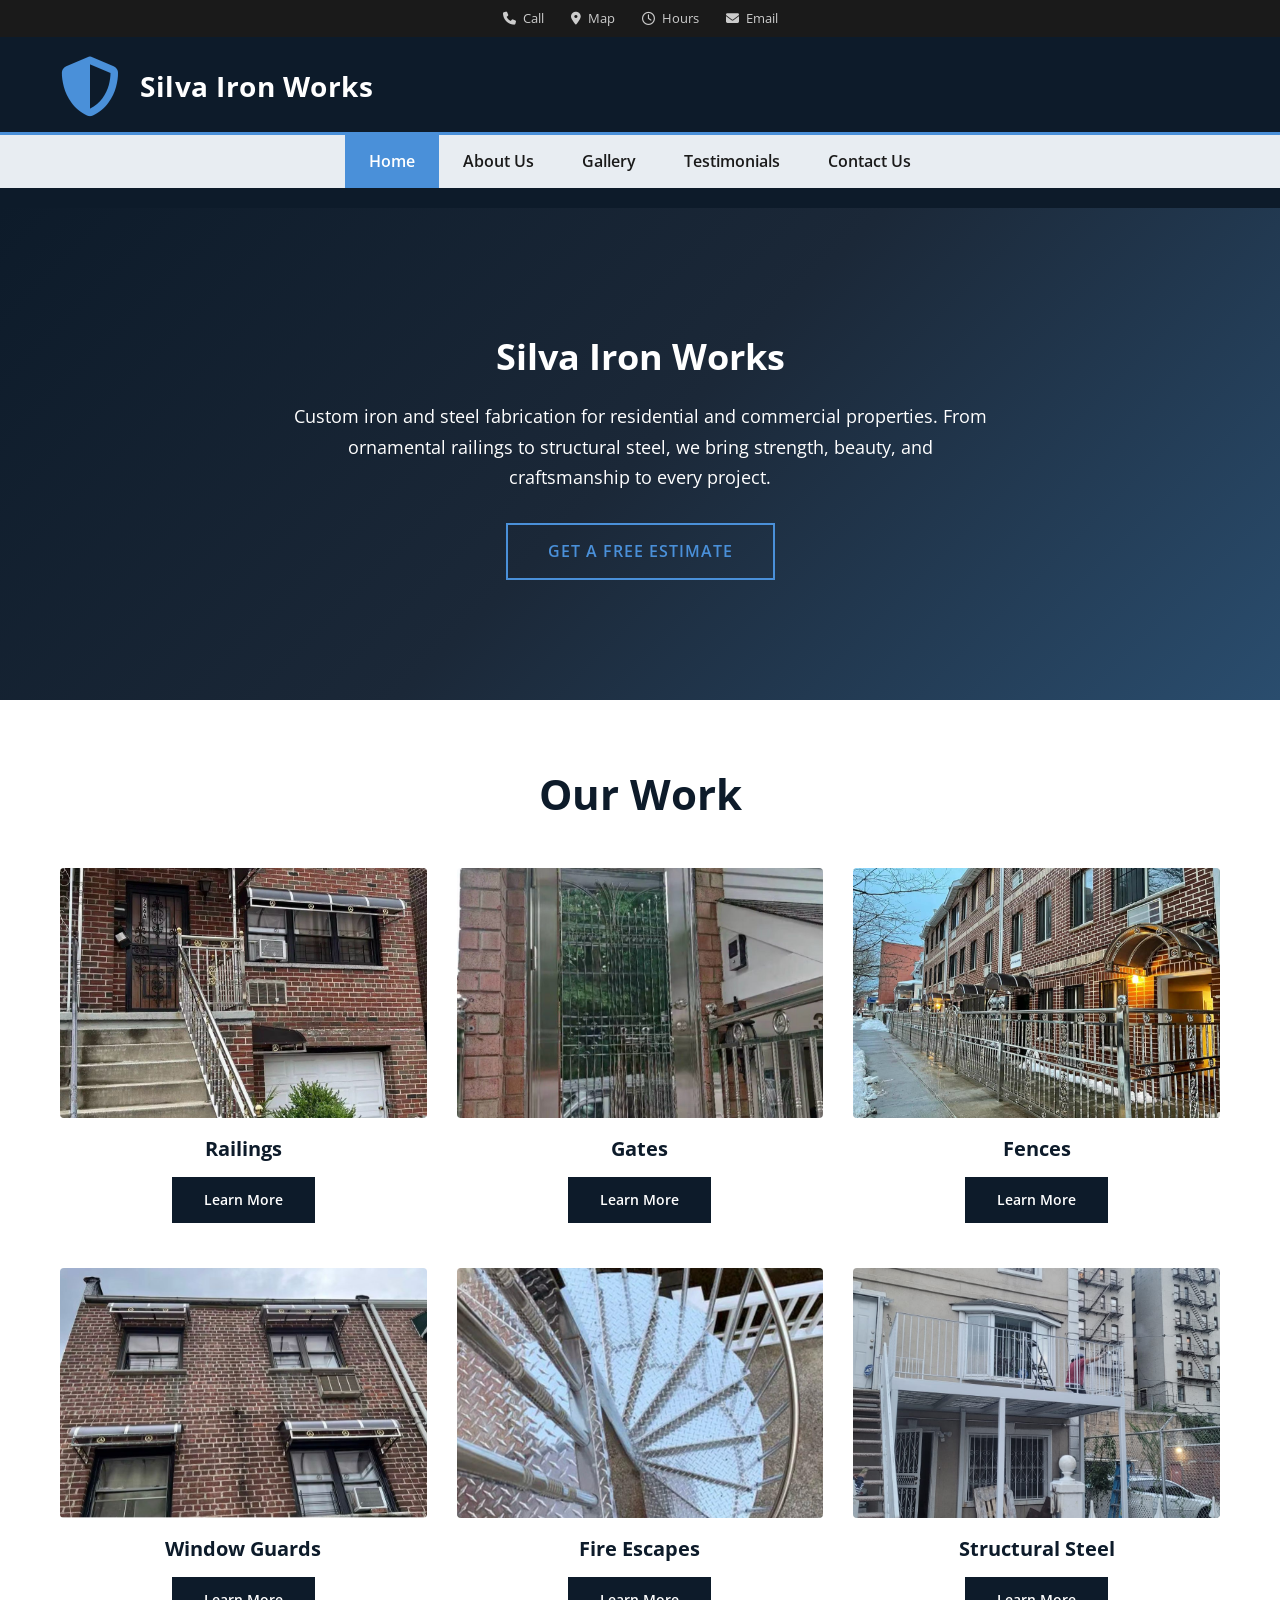
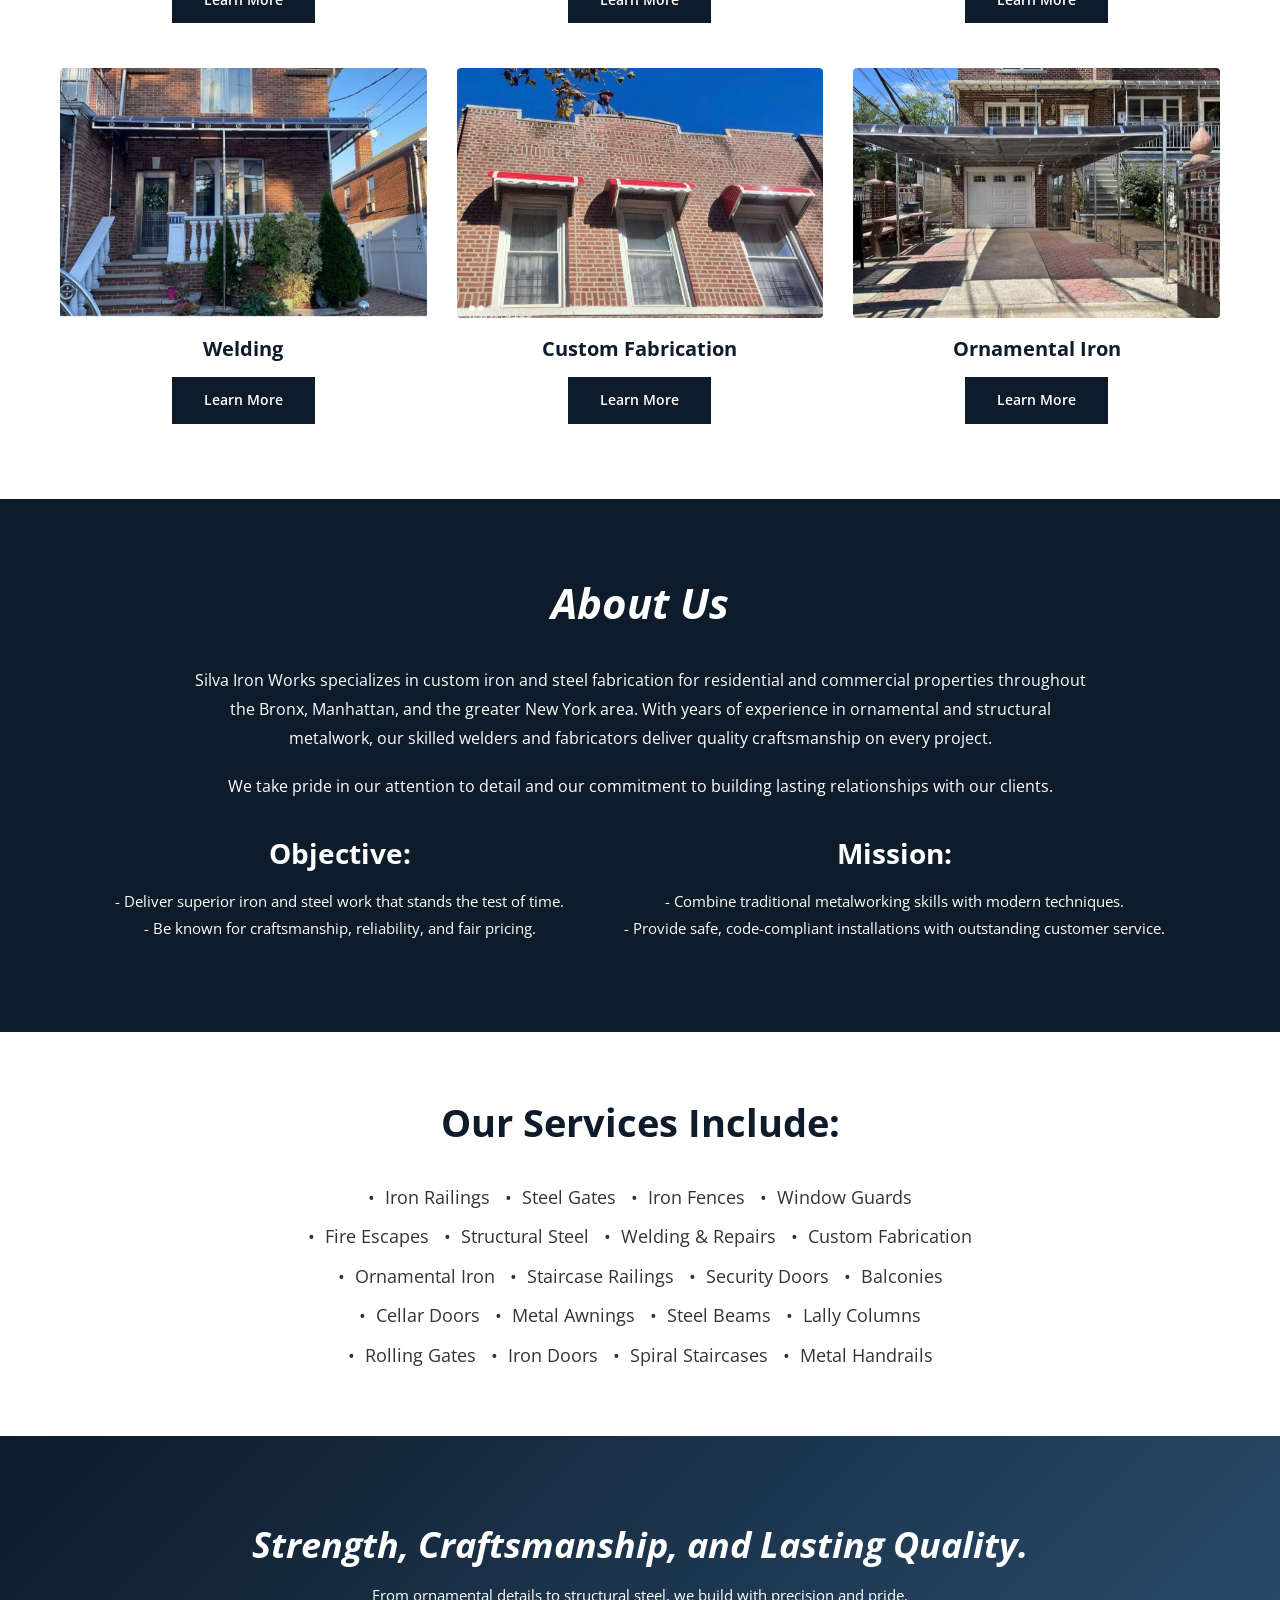
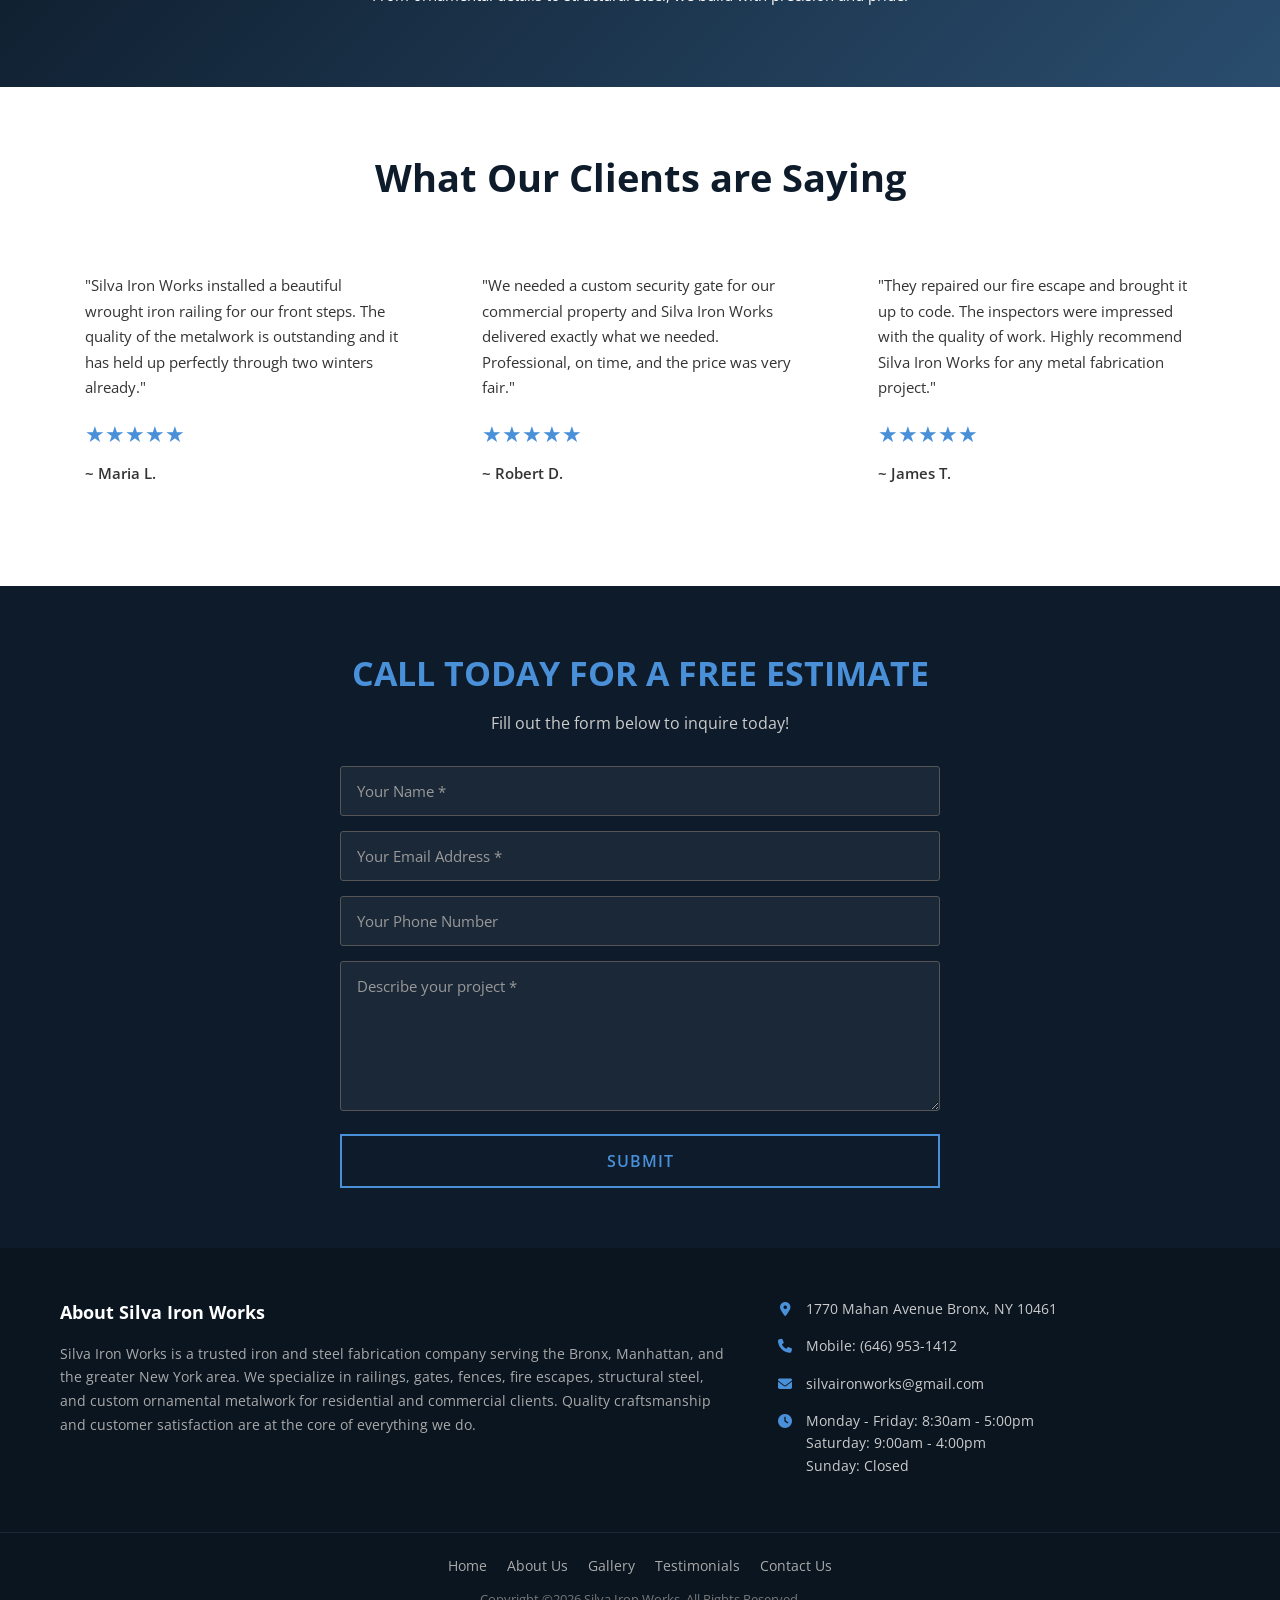
<file: index.html>
<!DOCTYPE html>
<html lang="en">
<head>
  <meta charset="UTF-8" />
  <meta name="viewport" content="width=device-width, initial-scale=1.0" />
  <title>Silva Iron Works</title>
  <link rel="preconnect" href="https://fonts.googleapis.com">
  <link rel="preconnect" href="https://fonts.gstatic.com" crossorigin>
  <link href="https://fonts.googleapis.com/css2?family=Open+Sans:ital,wght@0,400;0,700;1,400;1,700&display=swap" rel="stylesheet">
  <link rel="stylesheet" href="https://cdnjs.cloudflare.com/ajax/libs/font-awesome/6.5.1/css/all.min.css">
  <link rel="stylesheet" href="css/style.css" />
</head>
<body>

  <!-- UTILITY BAR -->
  <div class="utility-bar">
    <a href="tel:+16469531412"><i class="fa-solid fa-phone"></i> Call</a>
    <a href="https://maps.google.com/maps?q=1770+Mahan+Avenue%2C+Bronx%2C+NY+10461&z=15" target="_blank"><i class="fa-solid fa-map-marker-alt"></i> Map</a>
    <a href="#hours"><i class="far fa-clock"></i> Hours</a>
    <a href="contact-us.html"><i class="fa-solid fa-envelope"></i> Email</a>
  </div>

  <!-- HEADER -->
  <header>
    <div class="header-inner">
      <a href="index.html" class="logo-wrap">
        <i class="fa-solid fa-shield-halved logo-icon"></i>
      </a>
      <h1 class="site-heading"><a href="/">Silva Iron Works</a></h1>
      <div class="hamburger" id="hamburger">
        <span></span><span></span><span></span>
      </div>
    </div>
    <nav id="main-nav">
      <ul>
        <li><a href="index.html" class="active">Home</a></li>
        <li><a href="about-us.html">About Us</a></li>
        <li><a href="gallery.html">Gallery</a></li>
        <li><a href="testimonials.html">Testimonials</a></li>
        <li><a href="contact-us.html">Contact Us</a></li>
      </ul>
    </nav>
  </header>

  <!-- HERO -->
  <section class="hero">
    <div class="container">
      <h2>Silva Iron Works</h2>
      <p>Custom iron and steel fabrication for residential and commercial properties. From ornamental railings to structural steel, we bring strength, beauty, and craftsmanship to every project.</p>
      <a href="contact-us.html" class="btn">Get a Free Estimate</a>
    </div>
  </section>

  <!-- OUR WORK -->
  <section class="work-section">
    <div class="container">
      <h2><strong>Our Work</strong></h2>
                                    <div class="work-grid">
        <div class="work-card">
          <img src="images/railings/railings-01.jpg" alt="Silva Iron Works custom railing">
          <div class="work-card-label"><h3><strong>Railings</strong></h3><a href="gallery.html">Learn More</a></div>
        </div>
        <div class="work-card">
          <img src="images/gates/gates-01.jpg" alt="Silva Iron Works custom gate">
          <div class="work-card-label"><h3><strong>Gates</strong></h3><a href="gallery.html">Learn More</a></div>
        </div>
        <div class="work-card">
          <img src="images/fences/fences-01.jpg" alt="Silva Iron Works custom fence">
          <div class="work-card-label"><h3><strong>Fences</strong></h3><a href="gallery.html">Learn More</a></div>
        </div>
        <div class="work-card">
          <img src="images/window-guards/window-guards-01.jpg" alt="Silva Iron Works window guard">
          <div class="work-card-label"><h3><strong>Window Guards</strong></h3><a href="gallery.html">Learn More</a></div>
        </div>
        <div class="work-card">
          <img src="images/fire-escapes/fire-escapes-01.jpg" alt="Silva Iron Works fire escape">
          <div class="work-card-label"><h3><strong>Fire Escapes</strong></h3><a href="gallery.html">Learn More</a></div>
        </div>
        <div class="work-card">
          <img src="images/structural-steel/structural-steel-01.jpg" alt="Silva Iron Works structural steel">
          <div class="work-card-label"><h3><strong>Structural Steel</strong></h3><a href="gallery.html">Learn More</a></div>
        </div>
        <div class="work-card">
          <img src="images/welding/welding-01.jpg" alt="Silva Iron Works welding work">
          <div class="work-card-label"><h3><strong>Welding</strong></h3><a href="gallery.html">Learn More</a></div>
        </div>
        <div class="work-card">
          <img src="images/custom-fabrication/custom-fabrication-01.jpg" alt="Silva Iron Works custom metalwork">
          <div class="work-card-label"><h3><strong>Custom Fabrication</strong></h3><a href="gallery.html">Learn More</a></div>
        </div>
        <div class="work-card">
          <img src="images/ornamental-iron/ornamental-iron-01.jpg" alt="Silva Iron Works ornamental iron">
          <div class="work-card-label"><h3><strong>Ornamental Iron</strong></h3><a href="gallery.html">Learn More</a></div>
        </div>
      </div>
    </div>
  </section>

  <!-- ABOUT US -->
  <section class="about-section">
    <div class="container">
      <h2><strong>About Us</strong></h2>
      <p>Silva Iron Works specializes in custom iron and steel fabrication for residential and commercial properties throughout the Bronx, Manhattan, and the greater New York area. With years of experience in ornamental and structural metalwork, our skilled welders and fabricators deliver quality craftsmanship on every project.</p>
      <p>We take pride in our attention to detail and our commitment to building lasting relationships with our clients.</p>
      <div class="about-cols">
        <div>
          <h4>Objective:</h4>
          <p>- Deliver superior iron and steel work that stands the test of time.<br>- Be known for craftsmanship, reliability, and fair pricing.</p>
        </div>
        <div>
          <h4>Mission:</h4>
          <p>- Combine traditional metalworking skills with modern techniques.<br>- Provide safe, code-compliant installations with outstanding customer service.</p>
        </div>
      </div>
    </div>
  </section>

  <!-- SERVICES -->
  <section class="services-section">
    <div class="container">
      <h2><strong>Our Services Include:</strong></h2>
      <div class="services-list">
        &bull;&nbsp; Iron Railings &nbsp;&nbsp;&bull;&nbsp; Steel Gates &nbsp;&nbsp;&bull;&nbsp; Iron Fences &nbsp;&nbsp;&bull;&nbsp; Window Guards<br>
        &bull;&nbsp; Fire Escapes &nbsp;&nbsp;&bull;&nbsp; Structural Steel &nbsp;&nbsp;&bull;&nbsp; Welding &amp; Repairs &nbsp;&nbsp;&bull;&nbsp; Custom Fabrication<br>
        &bull;&nbsp; Ornamental Iron &nbsp;&nbsp;&bull;&nbsp; Staircase Railings &nbsp;&nbsp;&bull;&nbsp; Security Doors &nbsp;&nbsp;&bull;&nbsp; Balconies<br>
        &bull;&nbsp; Cellar Doors &nbsp;&nbsp;&bull;&nbsp; Metal Awnings &nbsp;&nbsp;&bull;&nbsp; Steel Beams &nbsp;&nbsp;&bull;&nbsp; Lally Columns<br>
        &bull;&nbsp; Rolling Gates &nbsp;&nbsp;&bull;&nbsp; Iron Doors &nbsp;&nbsp;&bull;&nbsp; Spiral Staircases &nbsp;&nbsp;&bull;&nbsp; Metal Handrails
      </div>
    </div>
  </section>

  <!-- TRUST BANNER -->
  <div class="trust-banner">
    <h2><strong>Strength, Craftsmanship, and Lasting Quality.</strong></h2>
    <p style="color:#fff;margin-top:10px;font-size:15px;">From ornamental details to structural steel, we build with precision and pride.</p>
  </div>

  <!-- TESTIMONIALS -->
  <section class="testimonials-section">
    <div class="container">
      <h2><strong>What Our Clients are Saying</strong></h2>
      <div class="testimonials-grid">
        <div class="testimonial-card">
          <p>"Silva Iron Works installed a beautiful wrought iron railing for our front steps. The quality of the metalwork is outstanding and it has held up perfectly through two winters already."</p>
          <div class="stars">&#9733;&#9733;&#9733;&#9733;&#9733;</div>
          <p class="reviewer">~ Maria L.</p>
        </div>
        <div class="testimonial-card">
          <p>"We needed a custom security gate for our commercial property and Silva Iron Works delivered exactly what we needed. Professional, on time, and the price was very fair."</p>
          <div class="stars">&#9733;&#9733;&#9733;&#9733;&#9733;</div>
          <p class="reviewer">~ Robert D.</p>
        </div>
        <div class="testimonial-card">
          <p>"They repaired our fire escape and brought it up to code. The inspectors were impressed with the quality of work. Highly recommend Silva Iron Works for any metal fabrication project."</p>
          <div class="stars">&#9733;&#9733;&#9733;&#9733;&#9733;</div>
          <p class="reviewer">~ James T.</p>
        </div>
      </div>
    </div>
  </section>

  <!-- CONTACT / FREE ESTIMATE -->
  <section class="contact-section">
    <div class="container">
      <h2><strong>CALL TODAY FOR A FREE ESTIMATE</strong></h2>
      <p class="contact-sub">Fill out the form below to inquire today!</p>
      <form class="contact-form" id="contact-form">
        <input type="text" placeholder="Your Name *" required />
        <input type="email" placeholder="Your Email Address *" required />
        <input type="tel" placeholder="Your Phone Number" />
        <textarea placeholder="Describe your project *" required></textarea>
        <button type="submit" class="btn">Submit</button>
      </form>
    </div>
  </section>

  <!-- FOOTER -->
  <footer>
    <div class="footer-inner">
      <div class="footer-about">
        <h3>About Silva Iron Works</h3>
        <p>Silva Iron Works is a trusted iron and steel fabrication company serving the Bronx, Manhattan, and the greater New York area. We specialize in railings, gates, fences, fire escapes, structural steel, and custom ornamental metalwork for residential and commercial clients. Quality craftsmanship and customer satisfaction are at the core of everything we do.</p>
      </div>
      <div class="footer-contact">
        <div class="footer-item">
          <i class="fa-solid fa-map-marker-alt"></i>
          <span><a href="https://maps.google.com/maps?q=1770+Mahan+Avenue%2C+Bronx%2C+NY+10461&z=15" target="_blank">1770 Mahan Avenue Bronx, NY 10461</a></span>
        </div>
        <div class="footer-item">
          <i class="fa-solid fa-phone"></i>
          <span>Mobile: <a href="tel:+16469531412">(646) 953-1412</a></span>
        </div>
        <div class="footer-item">
          <i class="fa-solid fa-envelope"></i>
          <span><a href="mailto:silvaironworks@gmail.com">silvaironworks@gmail.com</a></span>
        </div>
        <div class="footer-item">
          <i class="fa-solid fa-clock"></i>
          <span>
            Monday - Friday: 8:30am - 5:00pm<br>
            Saturday: 9:00am - 4:00pm<br>
            Sunday: Closed
          </span>
        </div>
      </div>
    </div>
    <div class="footer-bottom">
      <ul class="footer-bottom-nav">
        <li><a href="index.html">Home</a></li>
        <li><a href="about-us.html">About Us</a></li>
        <li><a href="gallery.html">Gallery</a></li>
        <li><a href="testimonials.html">Testimonials</a></li>
        <li><a href="contact-us.html">Contact Us</a></li>
      </ul>
      <p>Copyright &copy;2026 Silva Iron Works. All Rights Reserved.</p>
    </div>
  </footer>

  <script src="js/main.js"></script>
</body>
</html>
</file>
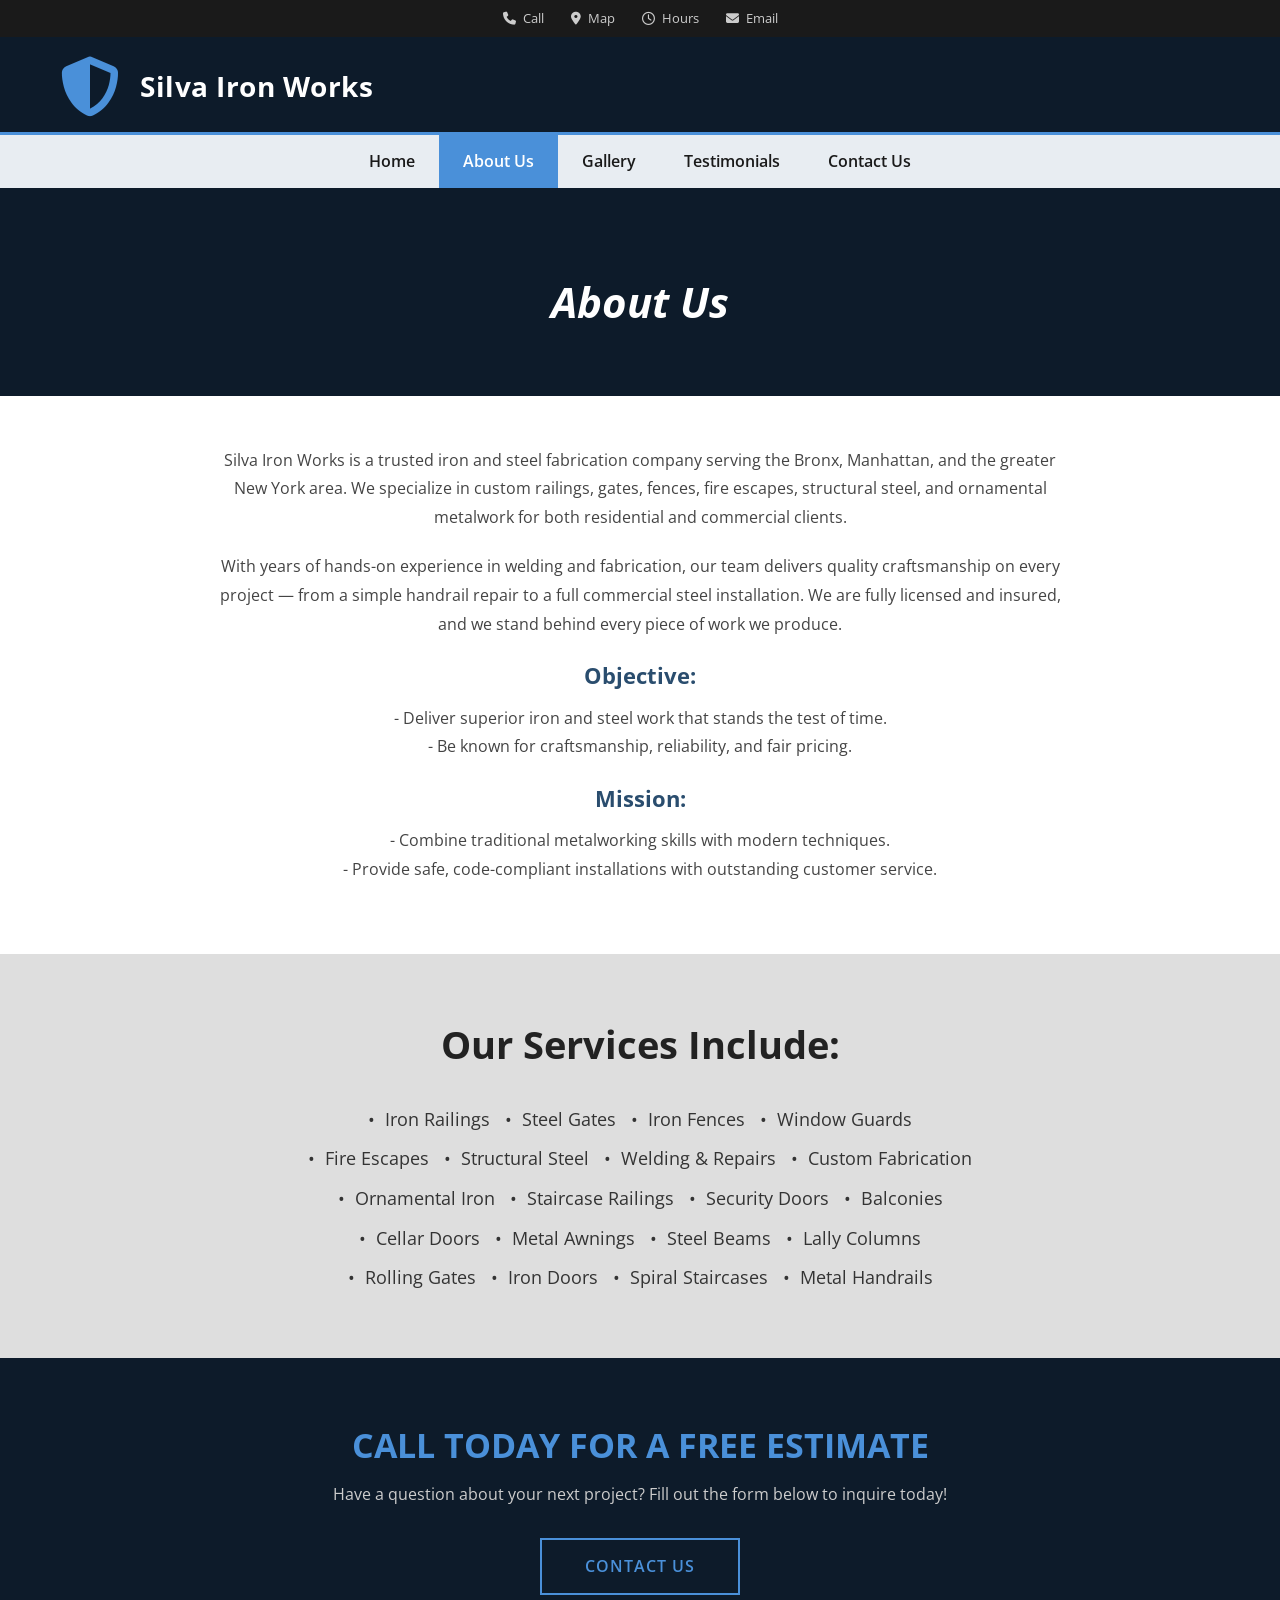
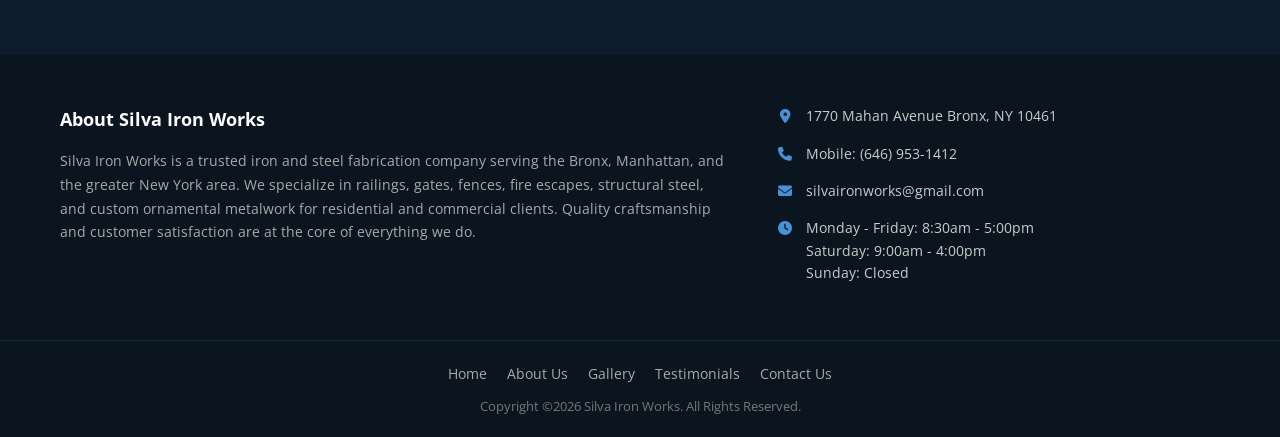
<file: about-us.html>
<!DOCTYPE html>
<html lang="en">
<head>
  <meta charset="UTF-8" />
  <meta name="viewport" content="width=device-width, initial-scale=1.0" />
  <title>About Us – Silva Iron Works</title>
  <link rel="preconnect" href="https://fonts.googleapis.com">
  <link rel="preconnect" href="https://fonts.gstatic.com" crossorigin>
  <link href="https://fonts.googleapis.com/css2?family=Open+Sans:ital,wght@0,400;0,700;1,400;1,700&display=swap" rel="stylesheet">
  <link rel="stylesheet" href="https://cdnjs.cloudflare.com/ajax/libs/font-awesome/6.5.1/css/all.min.css">
  <link rel="stylesheet" href="css/style.css" />
</head>
<body>

  <div class="utility-bar">
    <a href="tel:+16469531412"><i class="fa-solid fa-phone"></i> Call</a>
    <a href="https://maps.google.com/maps?q=1770+Mahan+Avenue%2C+Bronx%2C+NY+10461&z=15" target="_blank"><i class="fa-solid fa-map-marker-alt"></i> Map</a>
    <a href="#hours"><i class="far fa-clock"></i> Hours</a>
    <a href="contact-us.html"><i class="fa-solid fa-envelope"></i> Email</a>
  </div>

  <header>
    <div class="header-inner">
      <a href="index.html" class="logo-wrap">
        <i class="fa-solid fa-shield-halved logo-icon"></i>
      </a>
      <h1 class="site-heading"><a href="/">Silva Iron Works</a></h1>
      <div class="hamburger"><span></span><span></span><span></span></div>
    </div>
    <nav>
      <ul>
        <li><a href="index.html">Home</a></li>
        <li><a href="about-us.html" class="active">About Us</a></li>
        <li><a href="gallery.html">Gallery</a></li>
        <li><a href="testimonials.html">Testimonials</a></li>
        <li><a href="contact-us.html">Contact Us</a></li>
      </ul>
    </nav>
  </header>

  <div class="page-hero">
    <h1>About Us</h1>
  </div>

  <section>
    <div class="container about-page-content">
      <p>Silva Iron Works is a trusted iron and steel fabrication company serving the Bronx, Manhattan, and the greater New York area. We specialize in custom railings, gates, fences, fire escapes, structural steel, and ornamental metalwork for both residential and commercial clients.</p>
      <p>With years of hands-on experience in welding and fabrication, our team delivers quality craftsmanship on every project — from a simple handrail repair to a full commercial steel installation. We are fully licensed and insured, and we stand behind every piece of work we produce.</p>
      <h3 style="margin-bottom:10px;color:#2a4d6e;">Objective:</h3>
      <p>- Deliver superior iron and steel work that stands the test of time.<br>- Be known for craftsmanship, reliability, and fair pricing.</p>
      <h3 style="margin:20px 0 10px;color:#2a4d6e;">Mission:</h3>
      <p>- Combine traditional metalworking skills with modern techniques.<br>- Provide safe, code-compliant installations with outstanding customer service.</p>
    </div>
  </section>

  <!-- SERVICES -->
  <section class="services-section" style="background:#dedede;">
    <div class="container">
      <h2 style="color:#222;"><strong>Our Services Include:</strong></h2>
      <div class="services-list" style="color:#333;">
        &bull;&nbsp; Iron Railings &nbsp;&nbsp;&bull;&nbsp; Steel Gates &nbsp;&nbsp;&bull;&nbsp; Iron Fences &nbsp;&nbsp;&bull;&nbsp; Window Guards<br>
        &bull;&nbsp; Fire Escapes &nbsp;&nbsp;&bull;&nbsp; Structural Steel &nbsp;&nbsp;&bull;&nbsp; Welding &amp; Repairs &nbsp;&nbsp;&bull;&nbsp; Custom Fabrication<br>
        &bull;&nbsp; Ornamental Iron &nbsp;&nbsp;&bull;&nbsp; Staircase Railings &nbsp;&nbsp;&bull;&nbsp; Security Doors &nbsp;&nbsp;&bull;&nbsp; Balconies<br>
        &bull;&nbsp; Cellar Doors &nbsp;&nbsp;&bull;&nbsp; Metal Awnings &nbsp;&nbsp;&bull;&nbsp; Steel Beams &nbsp;&nbsp;&bull;&nbsp; Lally Columns<br>
        &bull;&nbsp; Rolling Gates &nbsp;&nbsp;&bull;&nbsp; Iron Doors &nbsp;&nbsp;&bull;&nbsp; Spiral Staircases &nbsp;&nbsp;&bull;&nbsp; Metal Handrails
      </div>
    </div>
  </section>

  <!-- CTA -->
  <section class="contact-section">
    <div class="container">
      <h2><strong>CALL TODAY FOR A FREE ESTIMATE</strong></h2>
      <p class="contact-sub">Have a question about your next project? Fill out the form below to inquire today!</p>
      <a href="contact-us.html" class="btn" style="display:block;max-width:200px;margin:0 auto;text-align:center;">Contact Us</a>
    </div>
  </section>

  <footer>
    <div class="footer-inner">
      <div class="footer-about">
        <h3>About Silva Iron Works</h3>
        <p>Silva Iron Works is a trusted iron and steel fabrication company serving the Bronx, Manhattan, and the greater New York area. We specialize in railings, gates, fences, fire escapes, structural steel, and custom ornamental metalwork for residential and commercial clients. Quality craftsmanship and customer satisfaction are at the core of everything we do.</p>
      </div>
      <div class="footer-contact">
        <div class="footer-item"><i class="fa-solid fa-map-marker-alt"></i><span><a href="https://maps.google.com/maps?q=1770+Mahan+Avenue%2C+Bronx%2C+NY+10461&z=15" target="_blank">1770 Mahan Avenue Bronx, NY 10461</a></span></div>
        <div class="footer-item"><i class="fa-solid fa-phone"></i><span>Mobile: <a href="tel:+16469531412">(646) 953-1412</a></span></div>
        <div class="footer-item"><i class="fa-solid fa-envelope"></i><span><a href="mailto:silvaironworks@gmail.com">silvaironworks@gmail.com</a></span></div>
        <div class="footer-item"><i class="fa-solid fa-clock"></i><span>Monday - Friday: 8:30am - 5:00pm<br>Saturday: 9:00am - 4:00pm<br>Sunday: Closed</span></div>
      </div>
    </div>
    <div class="footer-bottom">
      <ul class="footer-bottom-nav">
        <li><a href="index.html">Home</a></li>
        <li><a href="about-us.html">About Us</a></li>
        <li><a href="gallery.html">Gallery</a></li>
        <li><a href="testimonials.html">Testimonials</a></li>
        <li><a href="contact-us.html">Contact Us</a></li>
      </ul>
      <p>Copyright &copy;2026 Silva Iron Works. All Rights Reserved.</p>
    </div>
  </footer>

  <script src="js/main.js"></script>
</body>
</html>
</file>
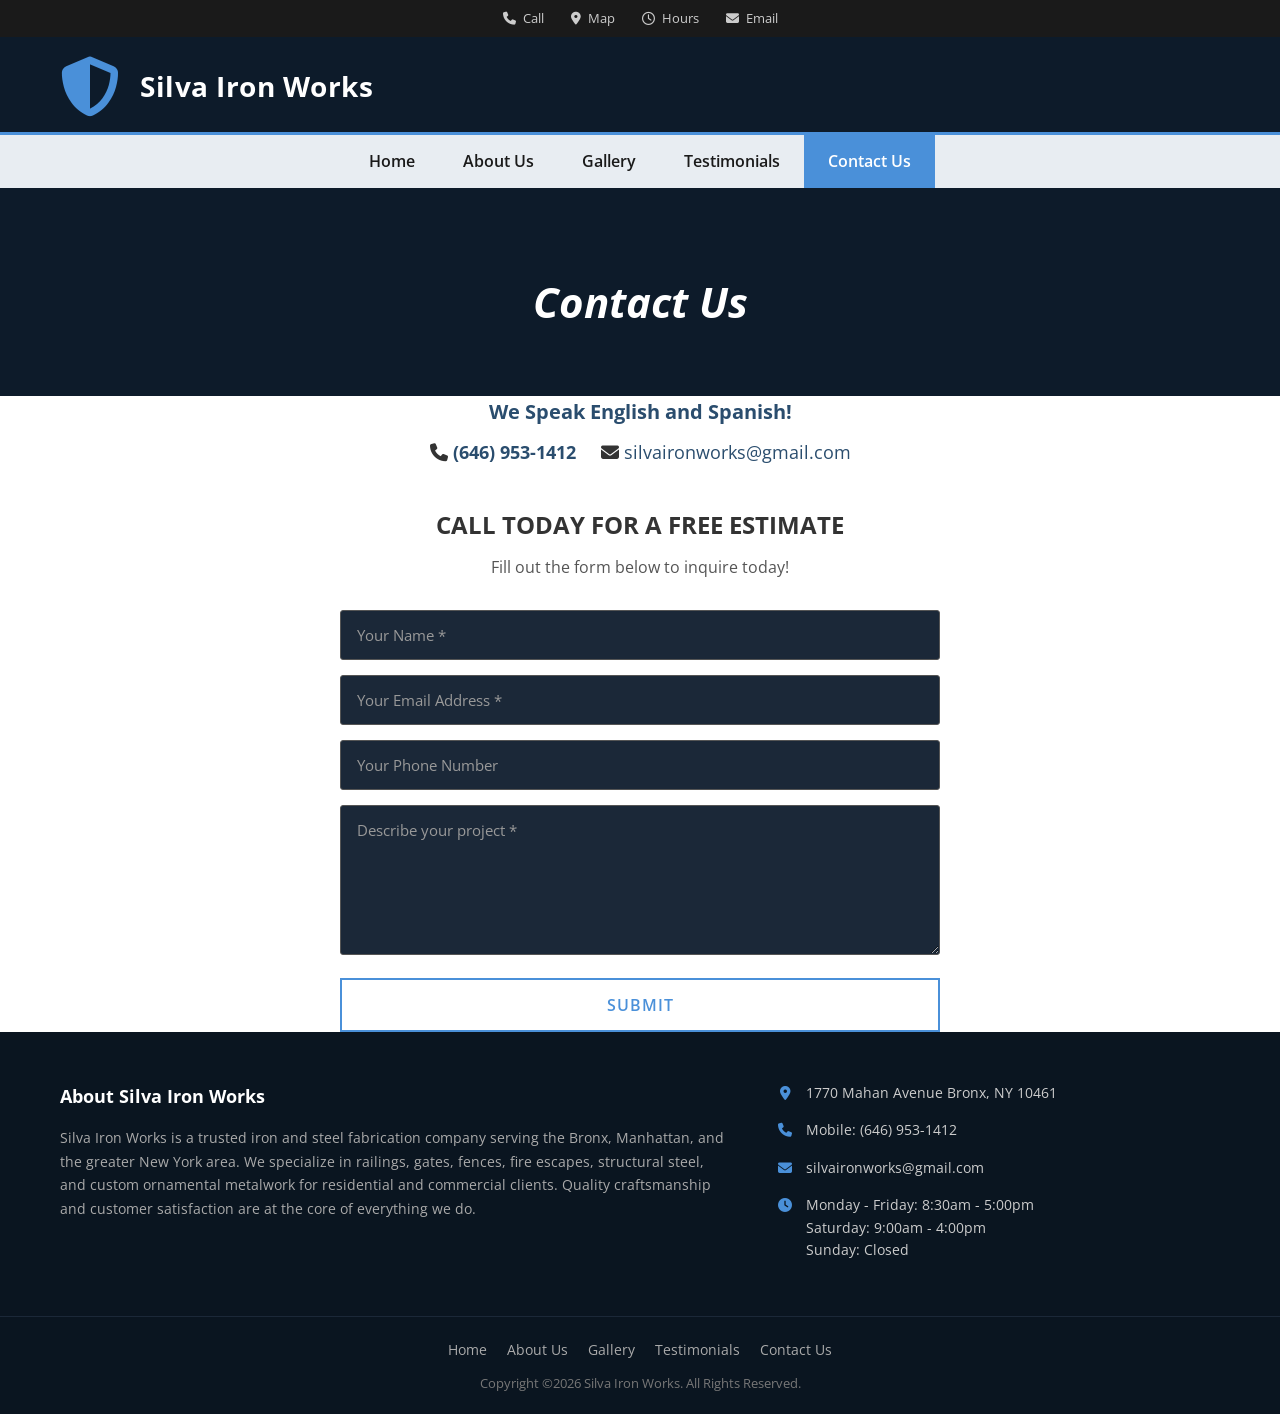
<file: contact-us.html>
<!DOCTYPE html>
<html lang="en">
<head>
  <meta charset="UTF-8" />
  <meta name="viewport" content="width=device-width, initial-scale=1.0" />
  <title>Contact Us – Silva Iron Works</title>
  <link rel="preconnect" href="https://fonts.googleapis.com">
  <link rel="preconnect" href="https://fonts.gstatic.com" crossorigin>
  <link href="https://fonts.googleapis.com/css2?family=Open+Sans:ital,wght@0,400;0,700;1,400;1,700&display=swap" rel="stylesheet">
  <link rel="stylesheet" href="https://cdnjs.cloudflare.com/ajax/libs/font-awesome/6.5.1/css/all.min.css">
  <link rel="stylesheet" href="css/style.css" />
</head>
<body>

  <div class="utility-bar">
    <a href="tel:+16469531412"><i class="fa-solid fa-phone"></i> Call</a>
    <a href="https://maps.google.com/maps?q=1770+Mahan+Avenue%2C+Bronx%2C+NY+10461&z=15" target="_blank"><i class="fa-solid fa-map-marker-alt"></i> Map</a>
    <a href="#hours"><i class="far fa-clock"></i> Hours</a>
    <a href="contact-us.html"><i class="fa-solid fa-envelope"></i> Email</a>
  </div>

  <header>
    <div class="header-inner">
      <a href="index.html" class="logo-wrap">
        <i class="fa-solid fa-shield-halved logo-icon"></i>
      </a>
      <h1 class="site-heading"><a href="/">Silva Iron Works</a></h1>
      <div class="hamburger"><span></span><span></span><span></span></div>
    </div>
    <nav>
      <ul>
        <li><a href="index.html">Home</a></li>
        <li><a href="about-us.html">About Us</a></li>
        <li><a href="gallery.html">Gallery</a></li>
        <li><a href="testimonials.html">Testimonials</a></li>
        <li><a href="contact-us.html" class="active">Contact Us</a></li>
      </ul>
    </nav>
  </header>

  <div class="page-hero">
    <h1>Contact Us</h1>
  </div>

  <section>
    <div class="container">
      <p style="text-align:center;font-size:20px;font-weight:bold;color:#2a4d6e;margin-bottom:10px;">We Speak English and Spanish!</p>
      <p style="text-align:center;font-size:18px;margin-bottom:40px;">
        <i class="fa-solid fa-phone"></i> <a href="tel:+16469531412" style="color:#2a4d6e;font-weight:bold;">(646) 953-1412</a>
        &nbsp;&nbsp;&nbsp;
        <i class="fa-solid fa-envelope"></i> <a href="mailto:silvaironworks@gmail.com" style="color:#2a4d6e;">silvaironworks@gmail.com</a>
      </p>

      <h2 style="text-align:center;margin-bottom:10px;"><strong>CALL TODAY FOR A FREE ESTIMATE</strong></h2>
      <p class="contact-sub" style="text-align:center;color:#555;margin-bottom:30px;">Fill out the form below to inquire today!</p>
      <form class="contact-form" id="contact-form">
        <input type="text" placeholder="Your Name *" required />
        <input type="email" placeholder="Your Email Address *" required />
        <input type="tel" placeholder="Your Phone Number" />
        <textarea placeholder="Describe your project *" required></textarea>
        <button type="submit" class="btn">Submit</button>
      </form>
    </div>
  </section>

  <footer>
    <div class="footer-inner">
      <div class="footer-about">
        <h3>About Silva Iron Works</h3>
        <p>Silva Iron Works is a trusted iron and steel fabrication company serving the Bronx, Manhattan, and the greater New York area. We specialize in railings, gates, fences, fire escapes, structural steel, and custom ornamental metalwork for residential and commercial clients. Quality craftsmanship and customer satisfaction are at the core of everything we do.</p>
      </div>
      <div class="footer-contact">
        <div class="footer-item"><i class="fa-solid fa-map-marker-alt"></i><span><a href="https://maps.google.com/maps?q=1770+Mahan+Avenue%2C+Bronx%2C+NY+10461&z=15" target="_blank">1770 Mahan Avenue Bronx, NY 10461</a></span></div>
        <div class="footer-item"><i class="fa-solid fa-phone"></i><span>Mobile: <a href="tel:+16469531412">(646) 953-1412</a></span></div>
        <div class="footer-item"><i class="fa-solid fa-envelope"></i><span><a href="mailto:silvaironworks@gmail.com">silvaironworks@gmail.com</a></span></div>
        <div class="footer-item"><i class="fa-solid fa-clock"></i><span>Monday - Friday: 8:30am - 5:00pm<br>Saturday: 9:00am - 4:00pm<br>Sunday: Closed</span></div>
      </div>
    </div>
    <div class="footer-bottom">
      <ul class="footer-bottom-nav">
        <li><a href="index.html">Home</a></li>
        <li><a href="about-us.html">About Us</a></li>
        <li><a href="gallery.html">Gallery</a></li>
        <li><a href="testimonials.html">Testimonials</a></li>
        <li><a href="contact-us.html">Contact Us</a></li>
      </ul>
      <p>Copyright &copy;2026 Silva Iron Works. All Rights Reserved.</p>
    </div>
  </footer>

  <script src="js/main.js"></script>
</body>
</html>
</file>
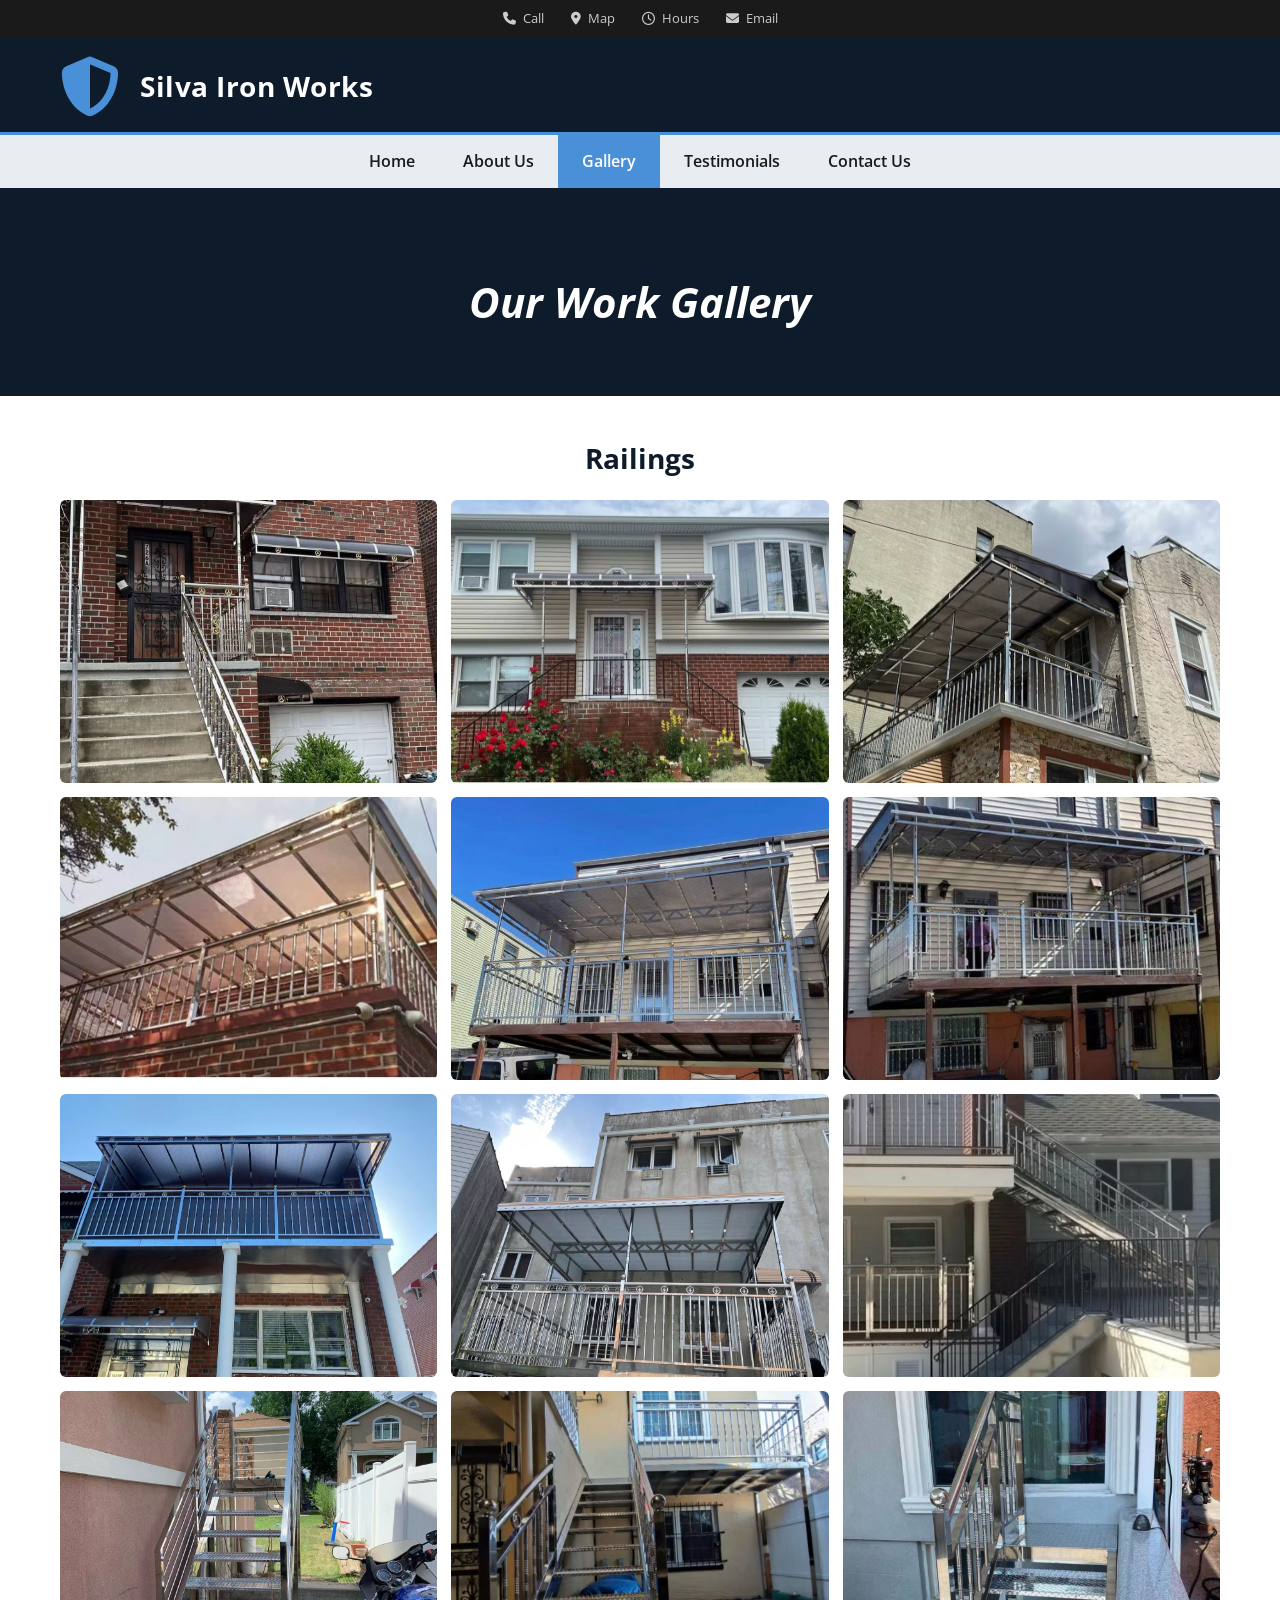
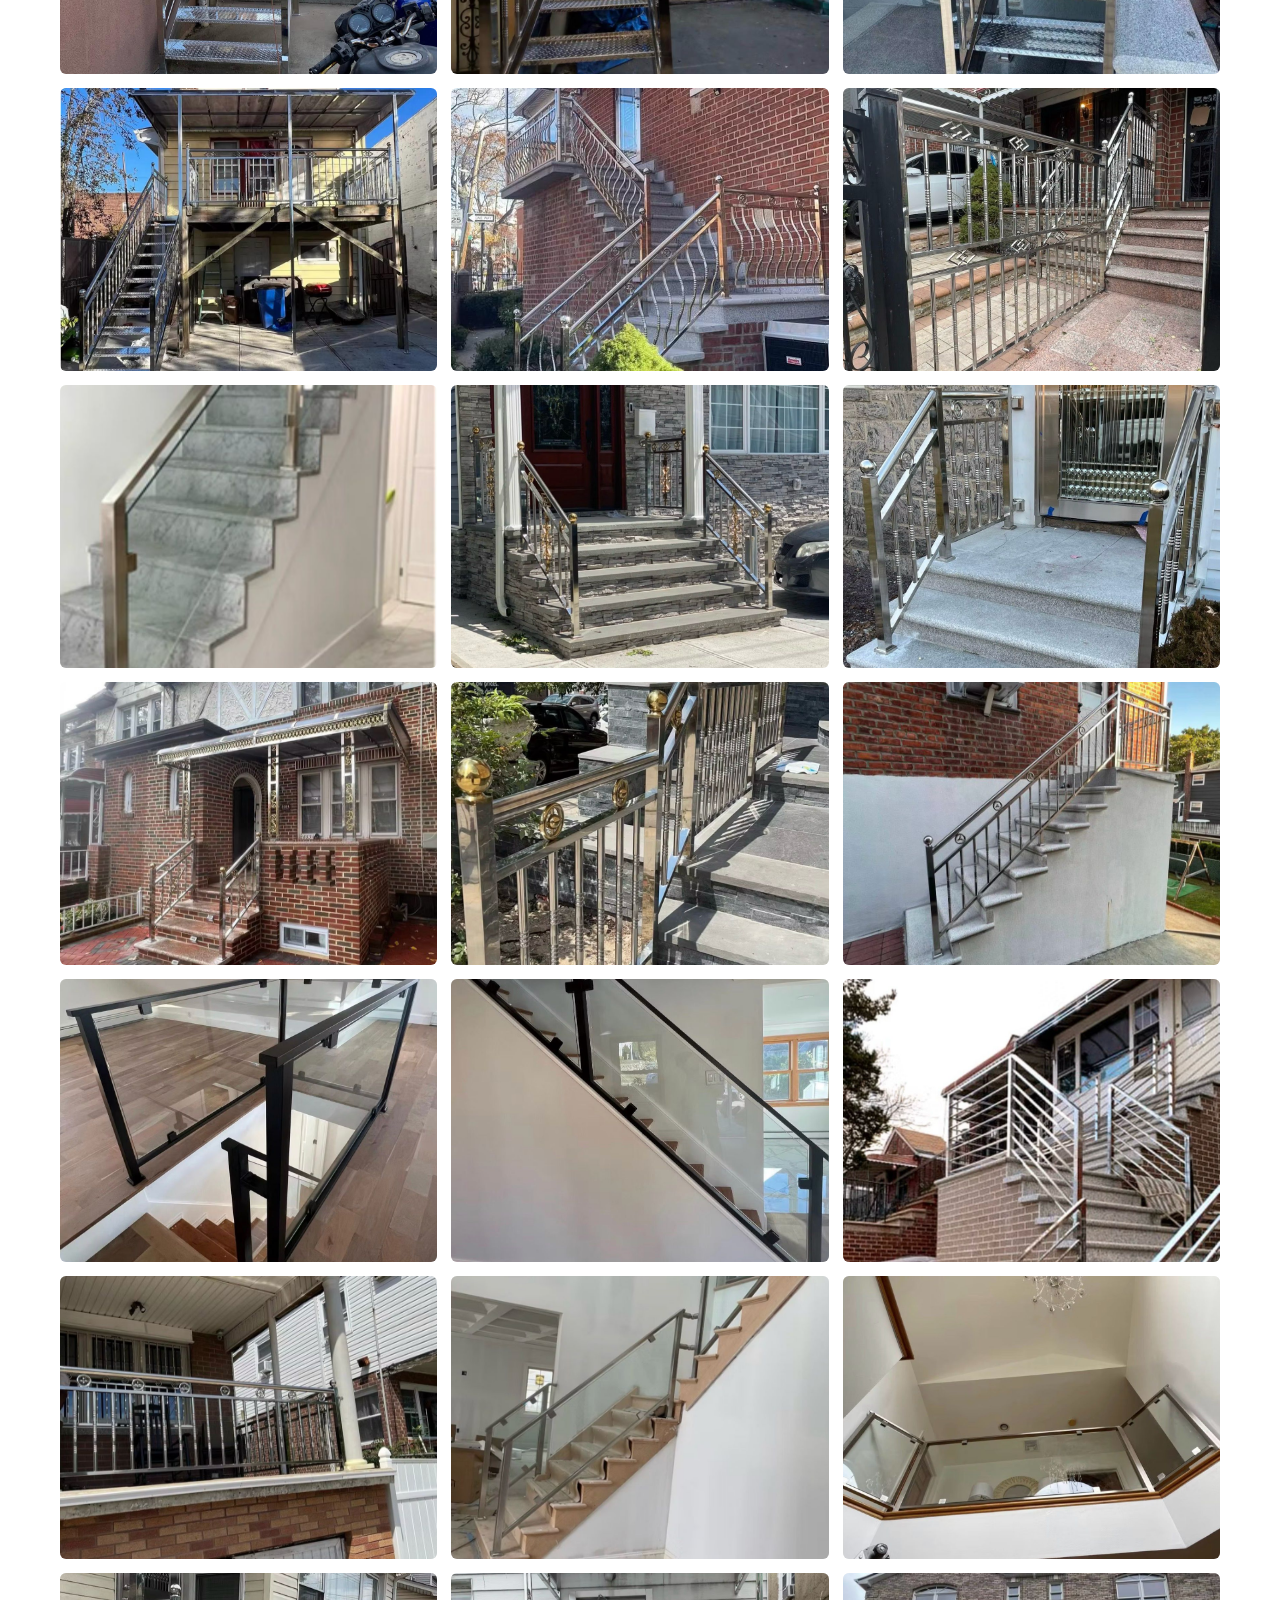
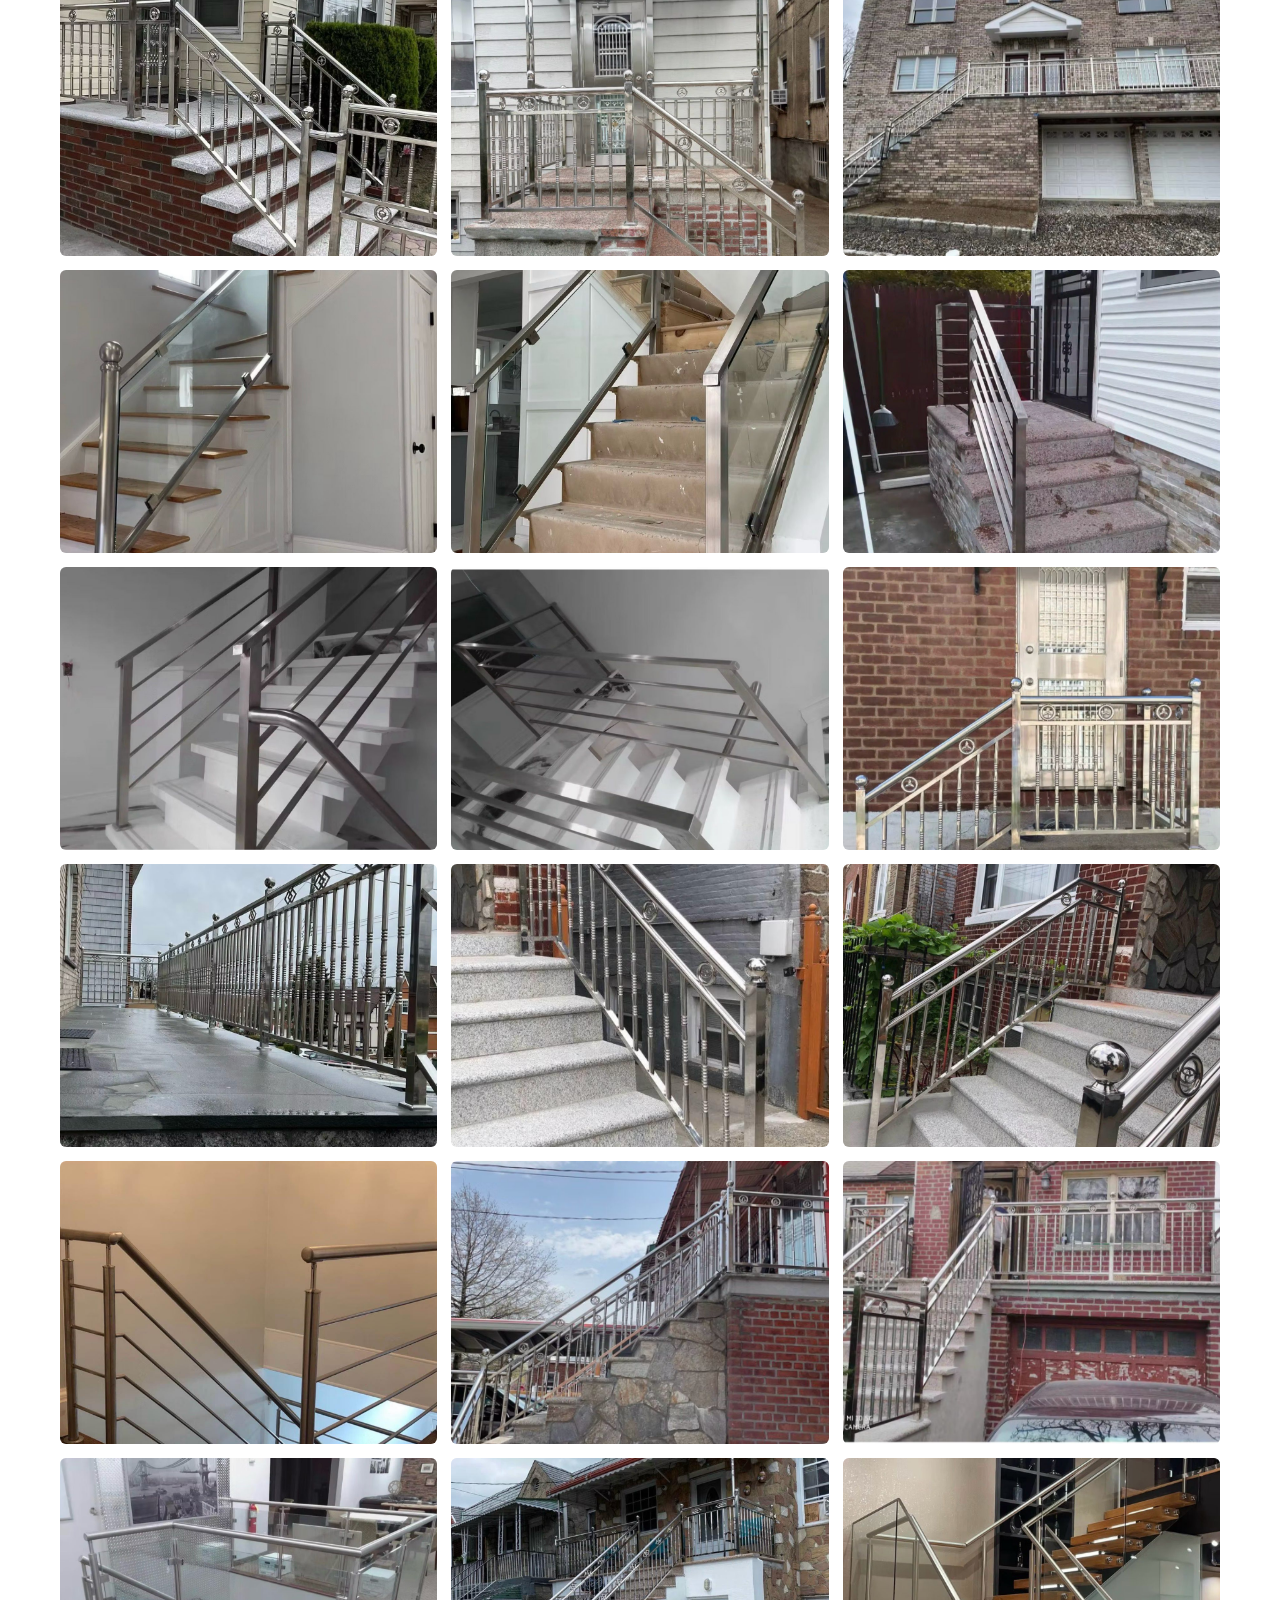
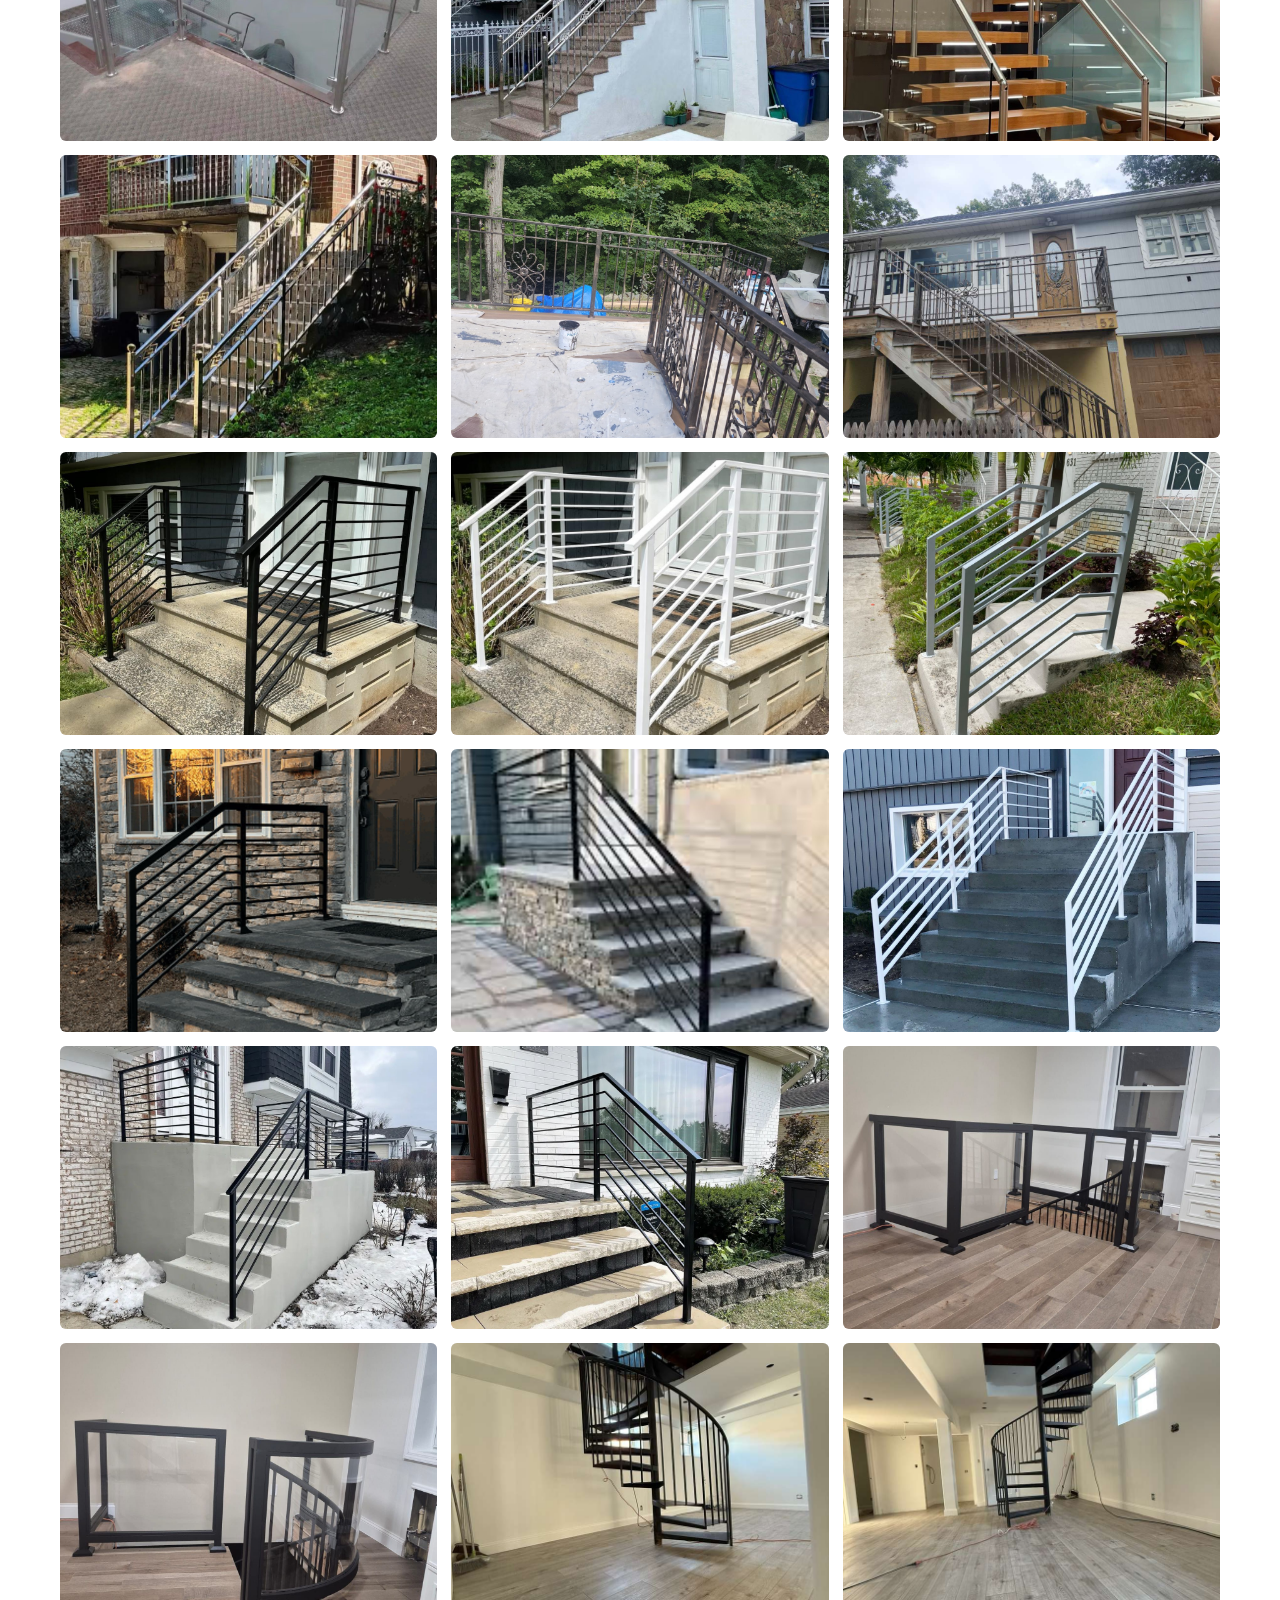
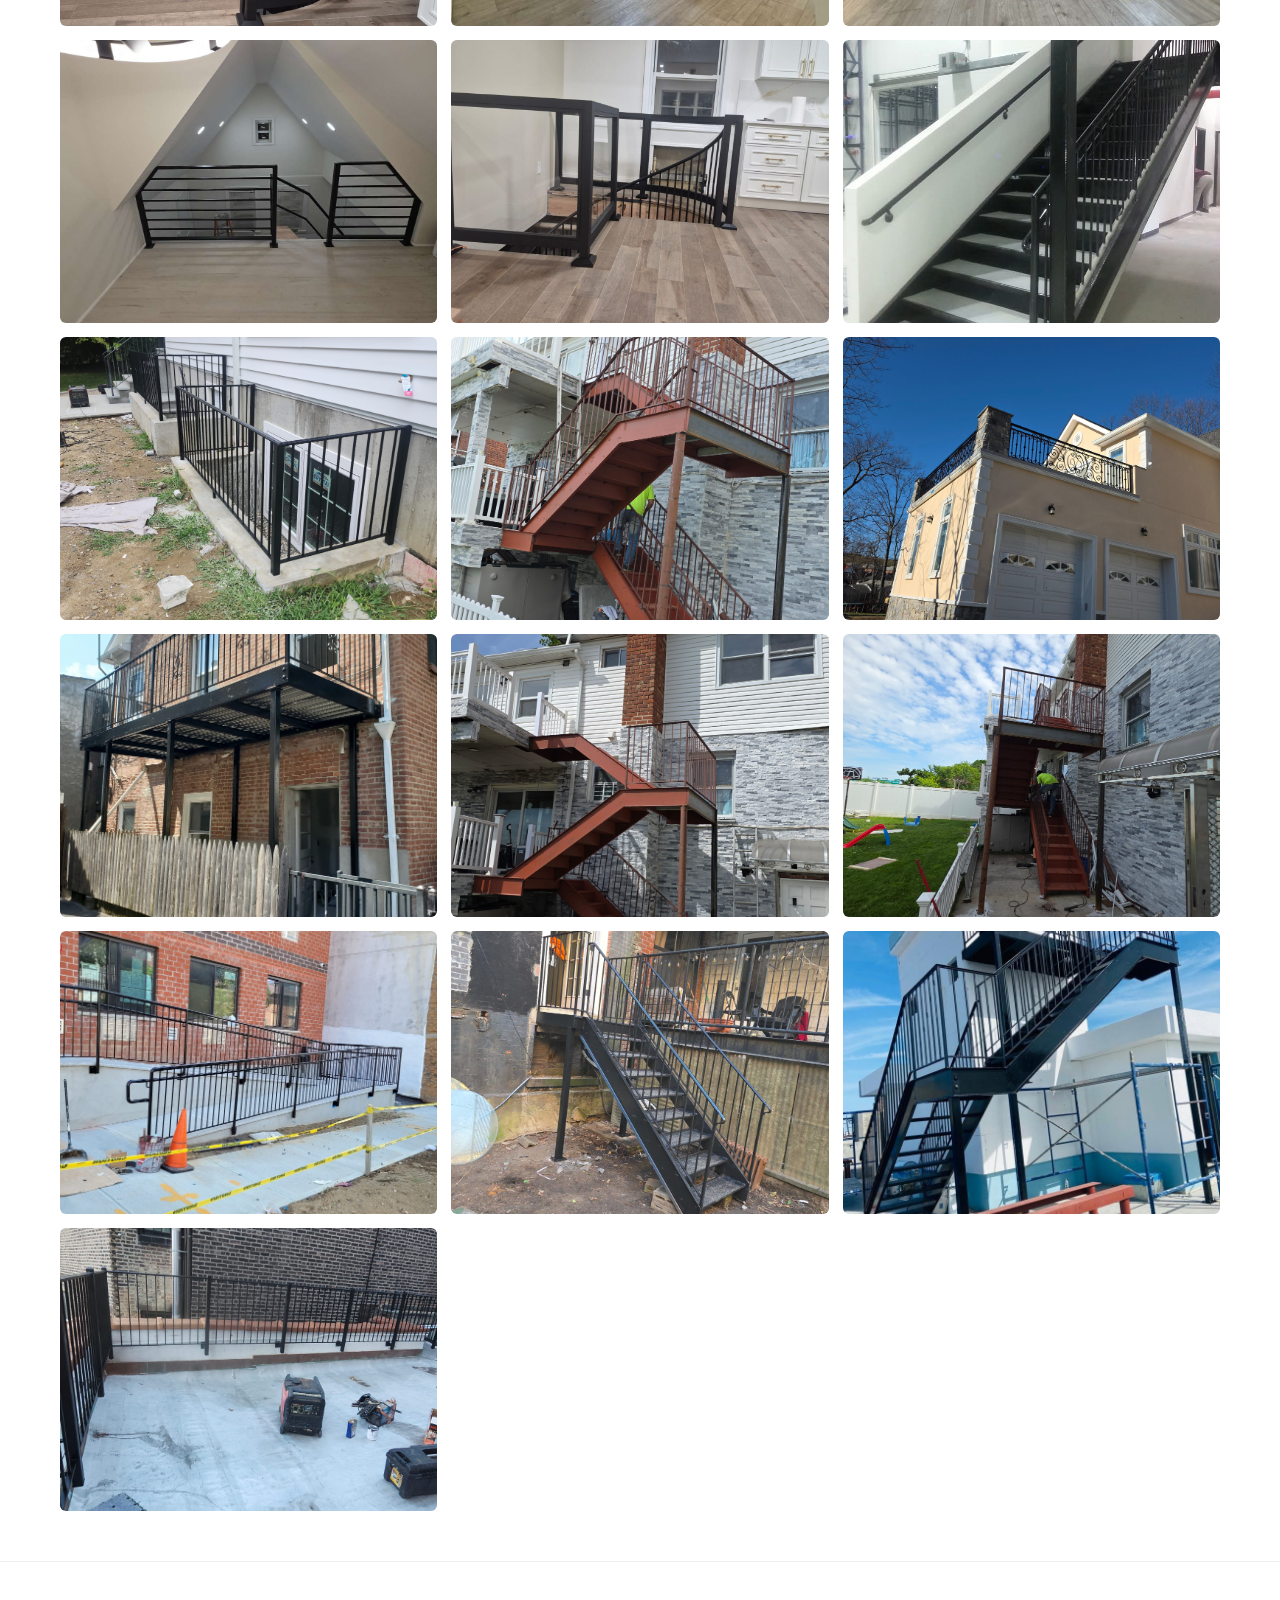
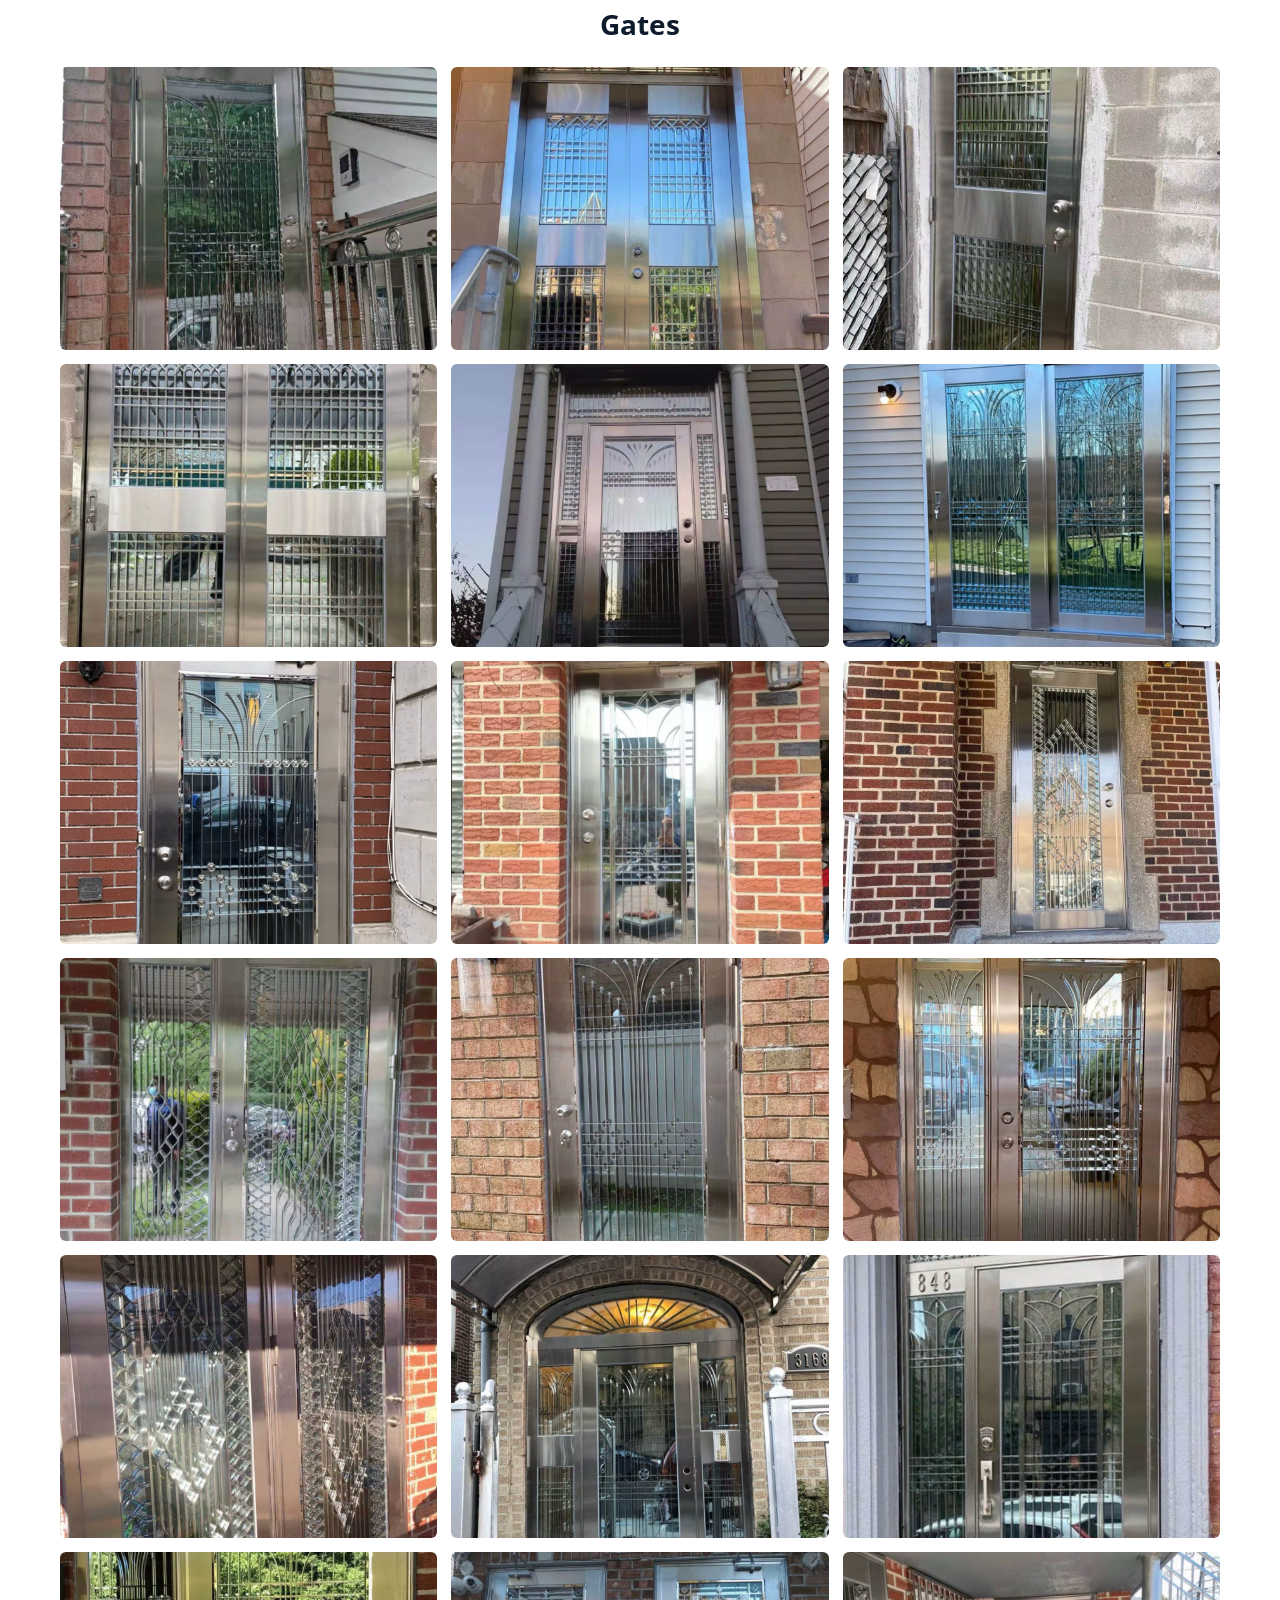
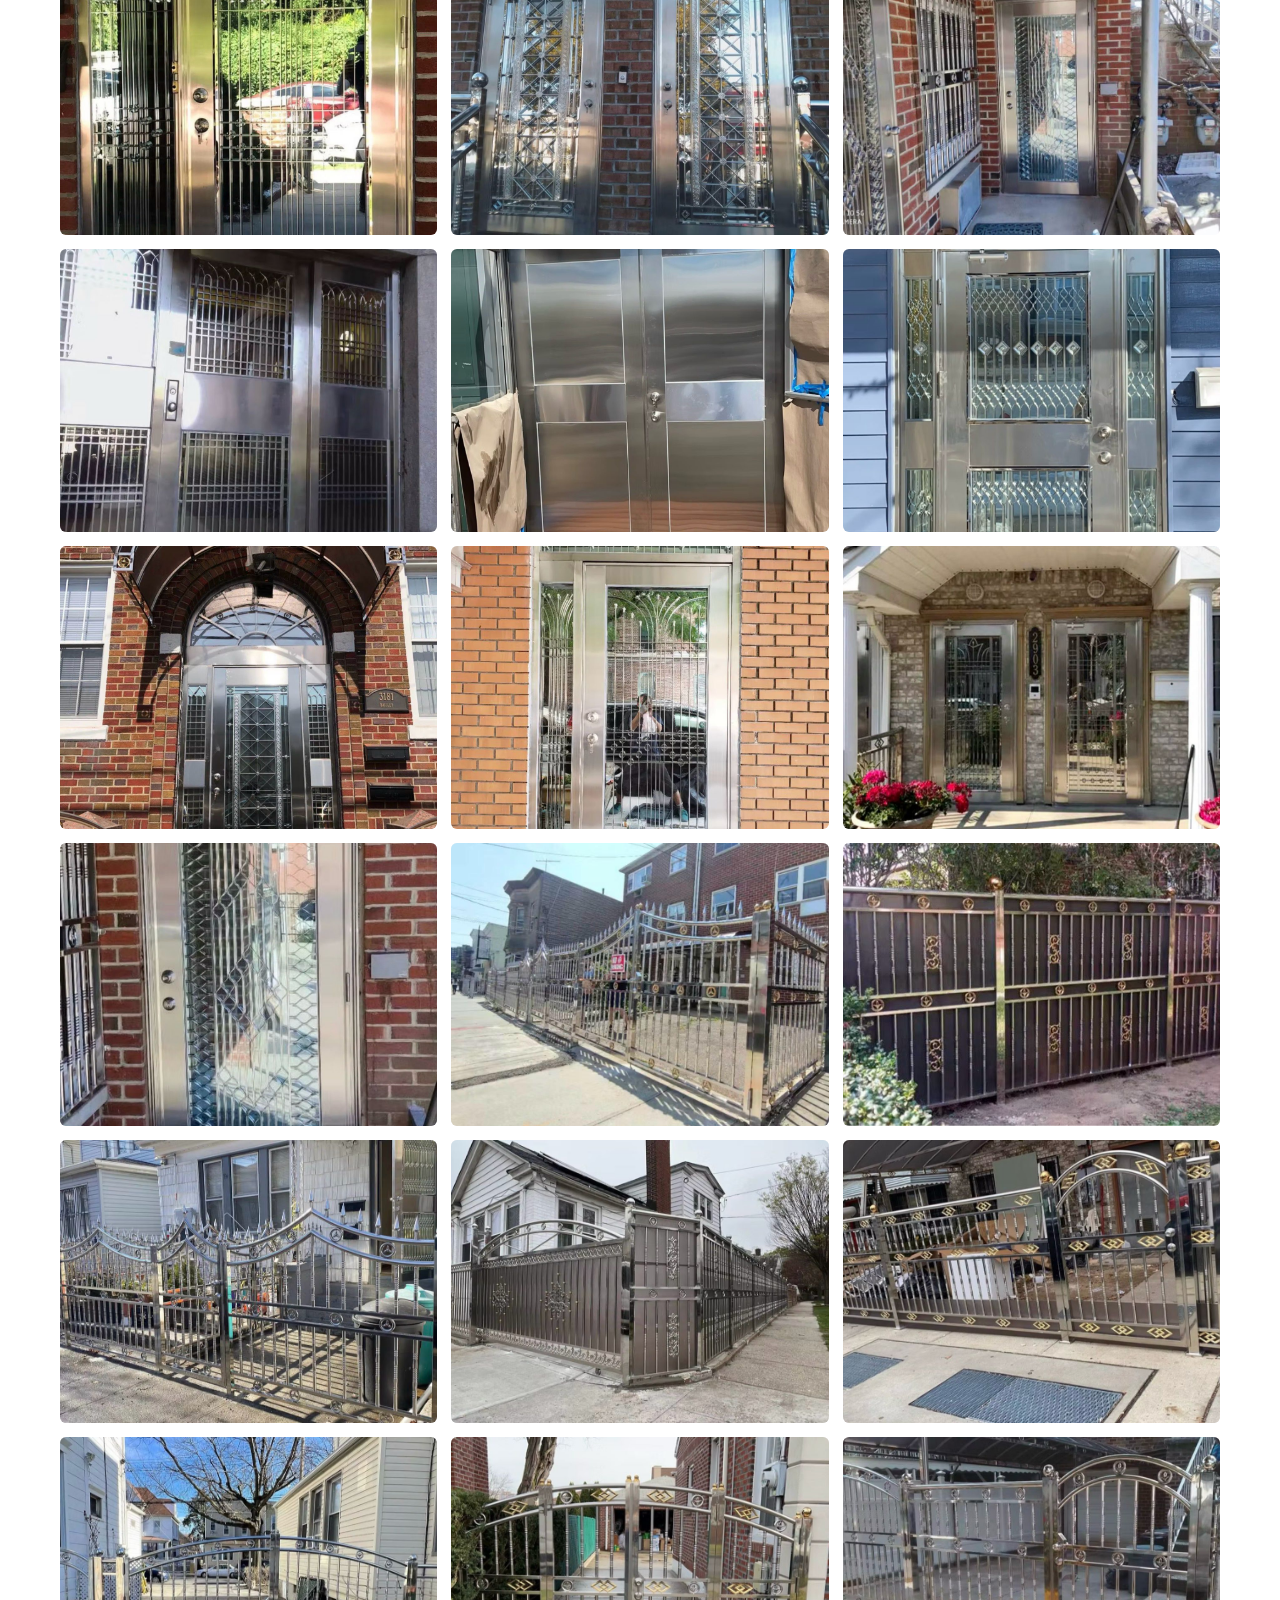
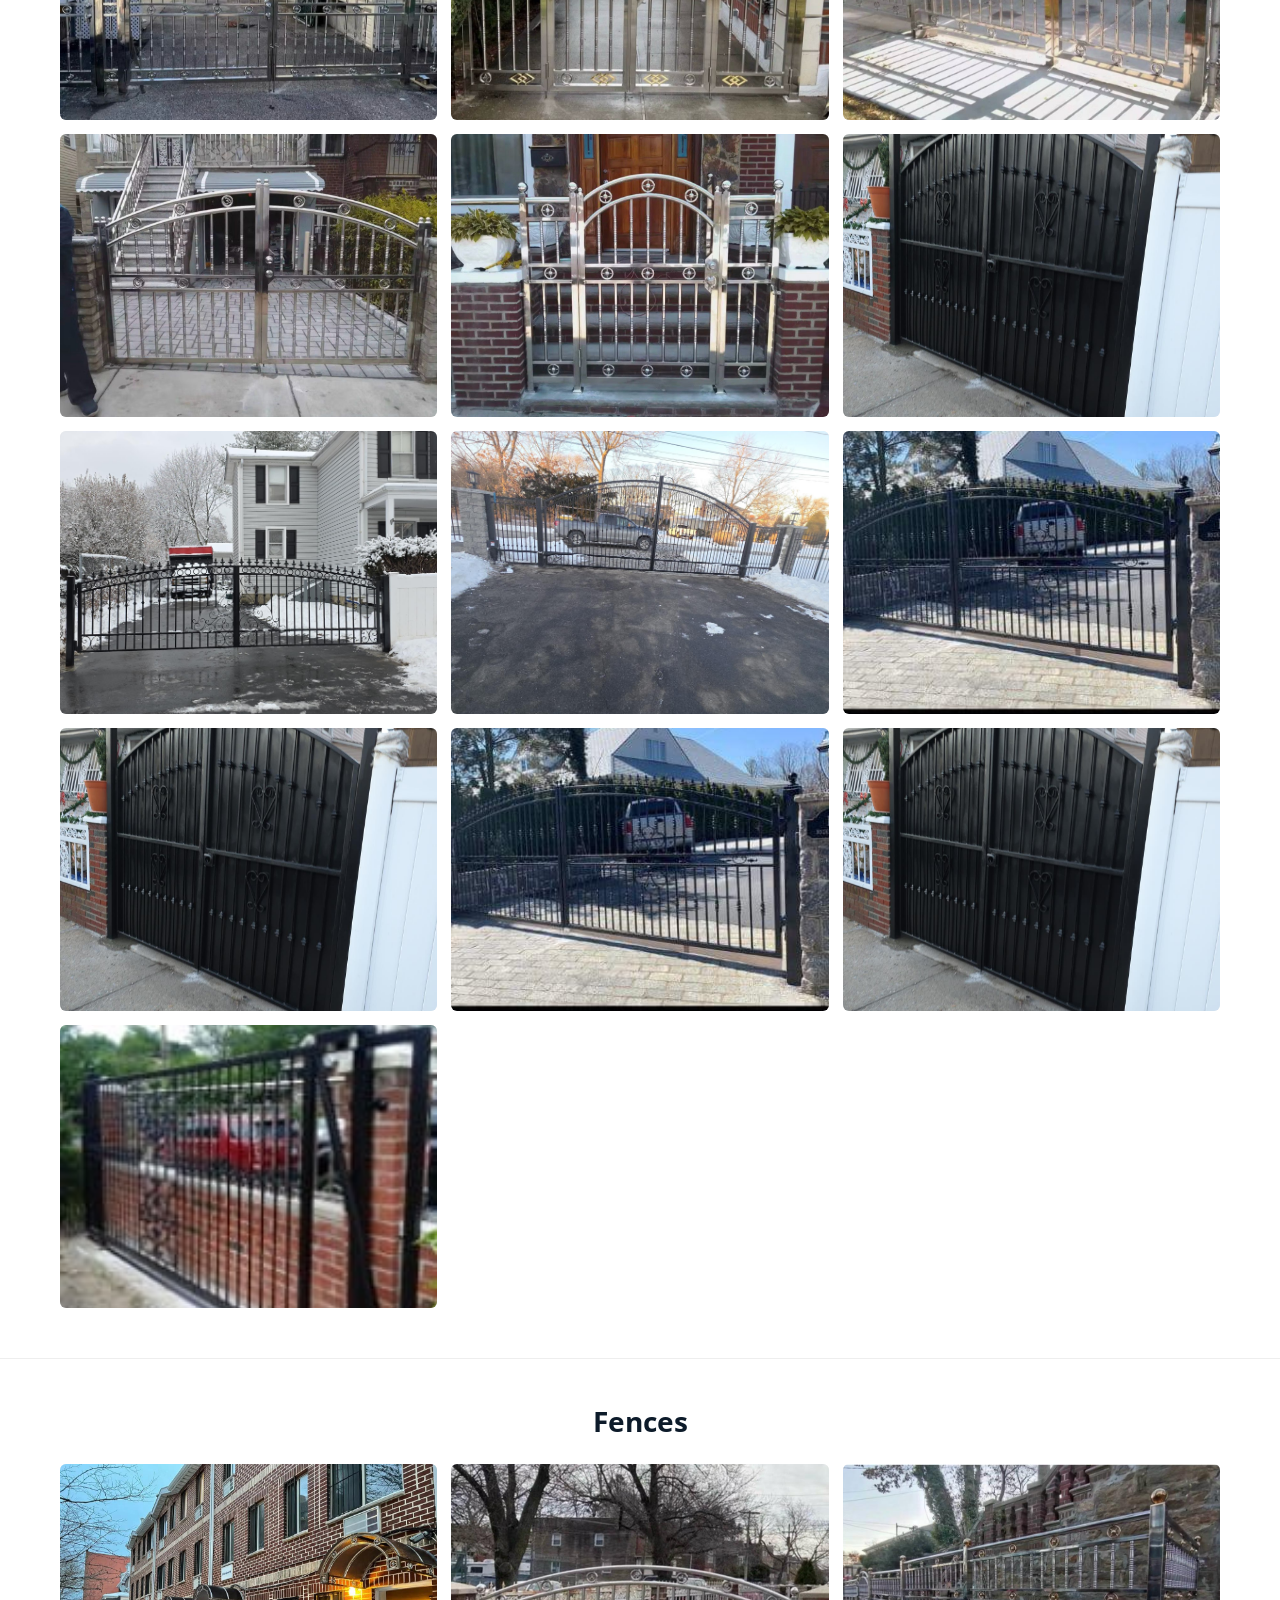
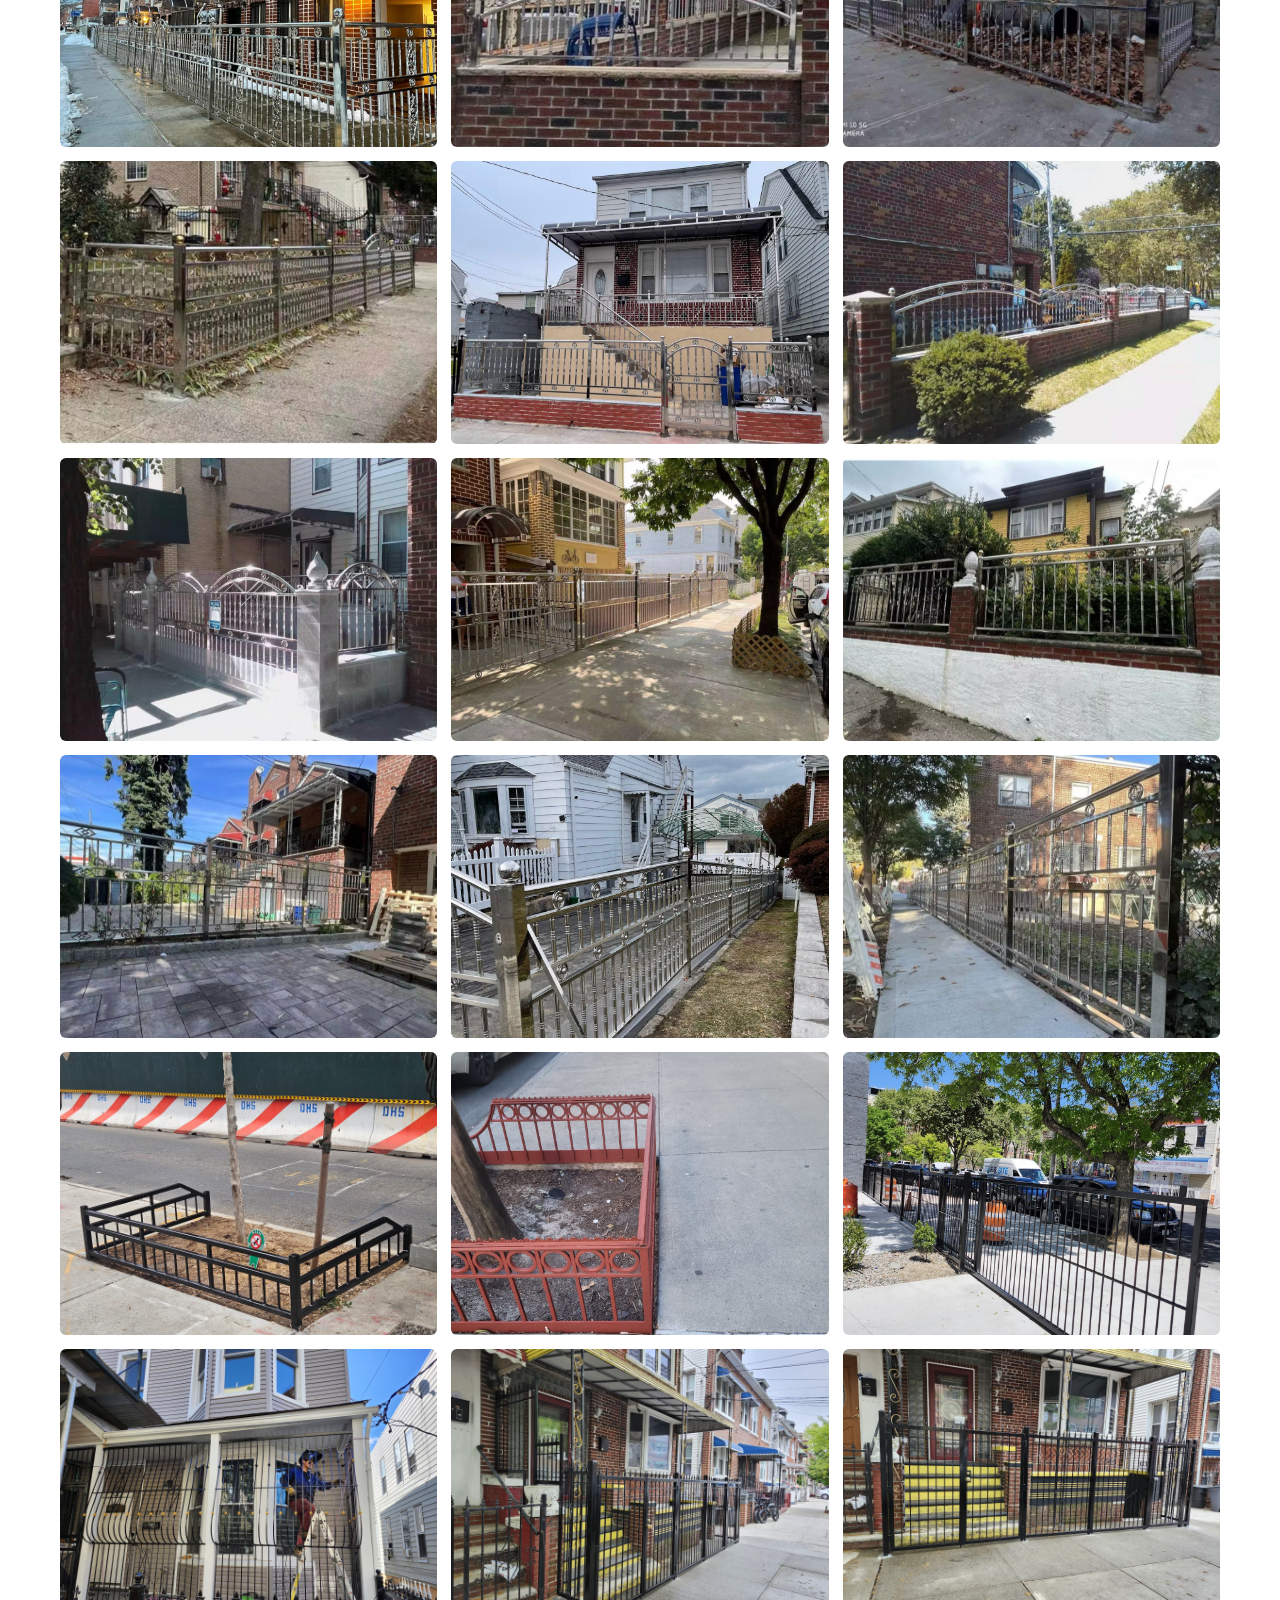
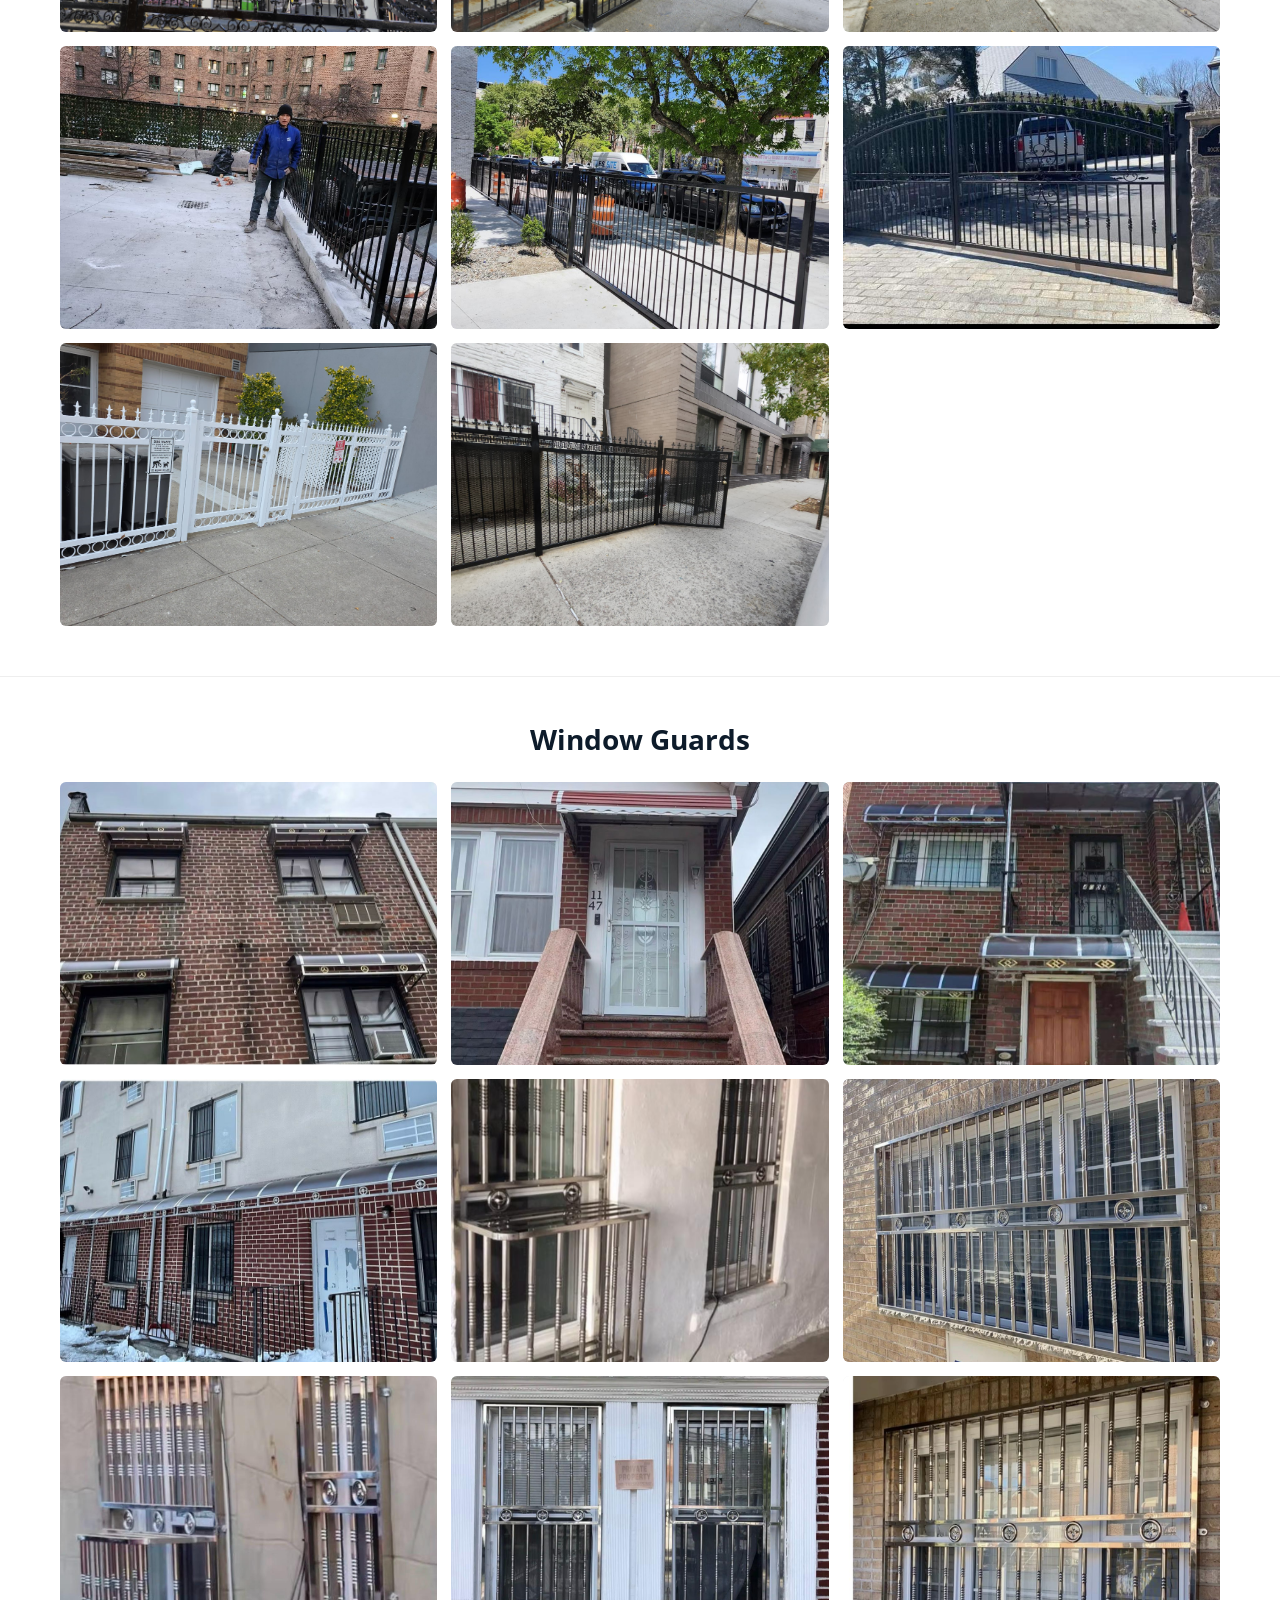
<file: gallery.html>
<!DOCTYPE html>
<html lang="en">
<head>
  <meta charset="UTF-8" />
  <meta name="viewport" content="width=device-width, initial-scale=1.0" />
  <title>Gallery – Silva Iron Works</title>
  <link rel="preconnect" href="https://fonts.googleapis.com">
  <link rel="preconnect" href="https://fonts.gstatic.com" crossorigin>
  <link href="https://fonts.googleapis.com/css2?family=Open+Sans:ital,wght@0,400;0,700;1,400;1,700&display=swap" rel="stylesheet">
  <link rel="stylesheet" href="https://cdnjs.cloudflare.com/ajax/libs/font-awesome/6.5.1/css/all.min.css">
  <link rel="stylesheet" href="css/style.css" />
</head>
<body>

  <div class="utility-bar">
    <a href="tel:+16469531412"><i class="fa-solid fa-phone"></i> Call</a>
    <a href="https://maps.google.com/maps?q=1770+Mahan+Avenue%2C+Bronx%2C+NY+10461&z=15" target="_blank"><i class="fa-solid fa-map-marker-alt"></i> Map</a>
    <a href="#hours"><i class="far fa-clock"></i> Hours</a>
    <a href="contact-us.html"><i class="fa-solid fa-envelope"></i> Email</a>
  </div>

  <header>
    <div class="header-inner">
      <a href="index.html" class="logo-wrap">
        <i class="fa-solid fa-shield-halved logo-icon"></i>
      </a>
      <h1 class="site-heading"><a href="/">Silva Iron Works</a></h1>
      <div class="hamburger"><span></span><span></span><span></span></div>
    </div>
    <nav>
      <ul>
        <li><a href="index.html">Home</a></li>
        <li><a href="about-us.html">About Us</a></li>
        <li><a href="gallery.html" class="active">Gallery</a></li>
        <li><a href="testimonials.html">Testimonials</a></li>
        <li><a href="contact-us.html">Contact Us</a></li>
      </ul>
    </nav>
  </header>

  <div class="page-hero">
    <h1>Our Work Gallery</h1>
  </div>

  <section class="gallery-category">
    <div class="container">
      <h2>Railings</h2>
      <div class="gallery-grid">
        <img src="images/railings/railings-01.jpg" alt="Silva Iron Works custom railing" loading="lazy">
        <img src="images/railings/railings-02.jpg" alt="Silva Iron Works custom railing" loading="lazy">
        <img src="images/railings/railings-03.jpg" alt="Silva Iron Works custom railing" loading="lazy">
        <img src="images/railings/railings-04.jpg" alt="Silva Iron Works custom railing" loading="lazy">
        <img src="images/railings/railings-05.jpg" alt="Silva Iron Works custom railing" loading="lazy">
        <img src="images/railings/railings-06.jpg" alt="Silva Iron Works custom railing" loading="lazy">
        <img src="images/railings/railings-07.jpg" alt="Silva Iron Works custom railing" loading="lazy">
        <img src="images/railings/railings-08.jpg" alt="Silva Iron Works custom railing" loading="lazy">
        <img src="images/railings/railings-09.jpg" alt="Silva Iron Works custom railing" loading="lazy">
        <img src="images/railings/railings-10.jpg" alt="Silva Iron Works custom railing" loading="lazy">
        <img src="images/railings/railings-11.jpg" alt="Silva Iron Works custom railing" loading="lazy">
        <img src="images/railings/railings-12.jpg" alt="Silva Iron Works custom railing" loading="lazy">
        <img src="images/railings/railings-13.jpg" alt="Silva Iron Works custom railing" loading="lazy">
        <img src="images/railings/railings-14.jpg" alt="Silva Iron Works custom railing" loading="lazy">
        <img src="images/railings/railings-15.jpg" alt="Silva Iron Works custom railing" loading="lazy">
        <img src="images/railings/railings-16.jpg" alt="Silva Iron Works custom railing" loading="lazy">
        <img src="images/railings/railings-17.jpg" alt="Silva Iron Works custom railing" loading="lazy">
        <img src="images/railings/railings-18.jpg" alt="Silva Iron Works custom railing" loading="lazy">
        <img src="images/railings/railings-19.jpg" alt="Silva Iron Works custom railing" loading="lazy">
        <img src="images/railings/railings-20.jpg" alt="Silva Iron Works custom railing" loading="lazy">
        <img src="images/railings/railings-21.jpg" alt="Silva Iron Works custom railing" loading="lazy">
        <img src="images/railings/railings-22.jpg" alt="Silva Iron Works custom railing" loading="lazy">
        <img src="images/railings/railings-23.jpg" alt="Silva Iron Works custom railing" loading="lazy">
        <img src="images/railings/railings-24.jpg" alt="Silva Iron Works custom railing" loading="lazy">
        <img src="images/railings/railings-25.jpg" alt="Silva Iron Works custom railing" loading="lazy">
        <img src="images/railings/railings-26.jpg" alt="Silva Iron Works custom railing" loading="lazy">
        <img src="images/railings/railings-27.jpg" alt="Silva Iron Works custom railing" loading="lazy">
        <img src="images/railings/railings-28.jpg" alt="Silva Iron Works custom railing" loading="lazy">
        <img src="images/railings/railings-29.jpg" alt="Silva Iron Works custom railing" loading="lazy">
        <img src="images/railings/railings-30.jpg" alt="Silva Iron Works custom railing" loading="lazy">
        <img src="images/railings/railings-31.jpg" alt="Silva Iron Works custom railing" loading="lazy">
        <img src="images/railings/railings-32.jpg" alt="Silva Iron Works custom railing" loading="lazy">
        <img src="images/railings/railings-33.jpg" alt="Silva Iron Works custom railing" loading="lazy">
        <img src="images/railings/railings-34.jpg" alt="Silva Iron Works custom railing" loading="lazy">
        <img src="images/railings/railings-35.jpg" alt="Silva Iron Works custom railing" loading="lazy">
        <img src="images/railings/railings-36.jpg" alt="Silva Iron Works custom railing" loading="lazy">
        <img src="images/railings/railings-37.jpg" alt="Silva Iron Works custom railing" loading="lazy">
        <img src="images/railings/railings-38.jpg" alt="Silva Iron Works custom railing" loading="lazy">
        <img src="images/railings/railings-39.jpg" alt="Silva Iron Works custom railing" loading="lazy">
        <img src="images/railings/railings-40.jpg" alt="Silva Iron Works custom railing" loading="lazy">
        <img src="images/railings/railings-41.jpg" alt="Silva Iron Works custom railing" loading="lazy">
        <img src="images/railings/railings-42.jpg" alt="Silva Iron Works custom railing" loading="lazy">
        <img src="images/railings/railings-43.jpg" alt="Silva Iron Works custom railing" loading="lazy">
        <img src="images/railings/railings-44.jpg" alt="Silva Iron Works custom railing" loading="lazy">
        <img src="images/railings/railings-45.jpg" alt="Silva Iron Works custom railing" loading="lazy">
        <img src="images/railings/railings-46.jpg" alt="Silva Iron Works custom railing" loading="lazy">
        <img src="images/railings/railings-47.jpg" alt="Silva Iron Works custom railing" loading="lazy">
        <img src="images/railings/railings-48.jpg" alt="Silva Iron Works custom railing" loading="lazy">
        <img src="images/railings/railings-49.jpg" alt="Silva Iron Works custom railing" loading="lazy">
        <img src="images/railings/railings-50.jpg" alt="Silva Iron Works custom railing" loading="lazy">
        <img src="images/railings/railings-51.jpg" alt="Silva Iron Works custom railing" loading="lazy">
        <img src="images/railings/railings-52.jpg" alt="Silva Iron Works custom railing" loading="lazy">
        <img src="images/railings/railings-53.jpg" alt="Silva Iron Works custom railing" loading="lazy">
        <img src="images/railings/railings-54.jpg" alt="Silva Iron Works custom railing" loading="lazy">
        <img src="images/railings/railings-55.jpg" alt="Silva Iron Works custom railing" loading="lazy">
        <img src="images/railings/railings-56.jpg" alt="Silva Iron Works custom railing" loading="lazy">
        <img src="images/railings/railings-57.jpg" alt="Silva Iron Works custom railing" loading="lazy">
        <img src="images/railings/railings-58.jpg" alt="Silva Iron Works custom railing" loading="lazy">
        <img src="images/railings/railings-59.jpg" alt="Silva Iron Works custom railing" loading="lazy">
        <img src="images/railings/railings-60.jpg" alt="Silva Iron Works custom railing" loading="lazy">
        <img src="images/railings/railings-61.jpg" alt="Silva Iron Works custom railing" loading="lazy">
        <img src="images/railings/railings-62.jpg" alt="Silva Iron Works custom railing" loading="lazy">
        <img src="images/railings/railings-63.jpg" alt="Silva Iron Works custom railing" loading="lazy">
        <img src="images/railings/railings-64.jpg" alt="Silva Iron Works custom railing" loading="lazy">
        <img src="images/railings/railings-65.jpg" alt="Silva Iron Works custom railing" loading="lazy">
        <img src="images/railings/railings-66.jpg" alt="Silva Iron Works custom railing" loading="lazy">
        <img src="images/railings/railings-67.jpg" alt="Silva Iron Works custom railing" loading="lazy">
        <img src="images/railings/railings-68.jpg" alt="Silva Iron Works custom railing" loading="lazy">
        <img src="images/railings/railings-69.jpg" alt="Silva Iron Works custom railing" loading="lazy">
        <img src="images/railings/railings-70.jpg" alt="Silva Iron Works custom railing" loading="lazy">
        <img src="images/railings/railings-71.jpg" alt="Silva Iron Works custom railing" loading="lazy">
        <img src="images/railings/railings-72.jpg" alt="Silva Iron Works custom railing" loading="lazy">
        <img src="images/railings/railings-73.jpg" alt="Silva Iron Works custom railing" loading="lazy">
      </div>
    </div>
  </section>

  <section class="gallery-category">
    <div class="container">
      <h2>Gates</h2>
      <div class="gallery-grid">
        <img src="images/gates/gates-01.jpg" alt="Silva Iron Works custom gate" loading="lazy">
        <img src="images/gates/gates-02.jpg" alt="Silva Iron Works custom gate" loading="lazy">
        <img src="images/gates/gates-03.jpg" alt="Silva Iron Works custom gate" loading="lazy">
        <img src="images/gates/gates-04.jpg" alt="Silva Iron Works custom gate" loading="lazy">
        <img src="images/gates/gates-05.jpg" alt="Silva Iron Works custom gate" loading="lazy">
        <img src="images/gates/gates-06.jpg" alt="Silva Iron Works custom gate" loading="lazy">
        <img src="images/gates/gates-07.jpg" alt="Silva Iron Works custom gate" loading="lazy">
        <img src="images/gates/gates-08.jpg" alt="Silva Iron Works custom gate" loading="lazy">
        <img src="images/gates/gates-09.jpg" alt="Silva Iron Works custom gate" loading="lazy">
        <img src="images/gates/gates-10.jpg" alt="Silva Iron Works custom gate" loading="lazy">
        <img src="images/gates/gates-11.jpg" alt="Silva Iron Works custom gate" loading="lazy">
        <img src="images/gates/gates-12.jpg" alt="Silva Iron Works custom gate" loading="lazy">
        <img src="images/gates/gates-13.jpg" alt="Silva Iron Works custom gate" loading="lazy">
        <img src="images/gates/gates-14.jpg" alt="Silva Iron Works custom gate" loading="lazy">
        <img src="images/gates/gates-15.jpg" alt="Silva Iron Works custom gate" loading="lazy">
        <img src="images/gates/gates-16.jpg" alt="Silva Iron Works custom gate" loading="lazy">
        <img src="images/gates/gates-17.jpg" alt="Silva Iron Works custom gate" loading="lazy">
        <img src="images/gates/gates-18.jpg" alt="Silva Iron Works custom gate" loading="lazy">
        <img src="images/gates/gates-19.jpg" alt="Silva Iron Works custom gate" loading="lazy">
        <img src="images/gates/gates-20.jpg" alt="Silva Iron Works custom gate" loading="lazy">
        <img src="images/gates/gates-21.jpg" alt="Silva Iron Works custom gate" loading="lazy">
        <img src="images/gates/gates-22.jpg" alt="Silva Iron Works custom gate" loading="lazy">
        <img src="images/gates/gates-23.jpg" alt="Silva Iron Works custom gate" loading="lazy">
        <img src="images/gates/gates-24.jpg" alt="Silva Iron Works custom gate" loading="lazy">
        <img src="images/gates/gates-25.jpg" alt="Silva Iron Works custom gate" loading="lazy">
        <img src="images/gates/gates-26.jpg" alt="Silva Iron Works custom gate" loading="lazy">
        <img src="images/gates/gates-27.jpg" alt="Silva Iron Works custom gate" loading="lazy">
        <img src="images/gates/gates-28.jpg" alt="Silva Iron Works custom gate" loading="lazy">
        <img src="images/gates/gates-29.jpg" alt="Silva Iron Works custom gate" loading="lazy">
        <img src="images/gates/gates-30.jpg" alt="Silva Iron Works custom gate" loading="lazy">
        <img src="images/gates/gates-31.jpg" alt="Silva Iron Works custom gate" loading="lazy">
        <img src="images/gates/gates-32.jpg" alt="Silva Iron Works custom gate" loading="lazy">
        <img src="images/gates/gates-33.jpg" alt="Silva Iron Works custom gate" loading="lazy">
        <img src="images/gates/gates-34.jpg" alt="Silva Iron Works custom gate" loading="lazy">
        <img src="images/gates/gates-35.jpg" alt="Silva Iron Works custom gate" loading="lazy">
        <img src="images/gates/gates-36.jpg" alt="Silva Iron Works custom gate" loading="lazy">
        <img src="images/gates/gates-37.jpg" alt="Silva Iron Works custom gate" loading="lazy">
        <img src="images/gates/gates-38.jpg" alt="Silva Iron Works custom gate" loading="lazy">
        <img src="images/gates/gates-39.jpg" alt="Silva Iron Works custom gate" loading="lazy">
        <img src="images/gates/gates-40.jpg" alt="Silva Iron Works custom gate" loading="lazy">
        <img src="images/gates/gates-41.jpg" alt="Silva Iron Works custom gate" loading="lazy">
        <img src="images/gates/gates-42.jpg" alt="Silva Iron Works custom gate" loading="lazy">
        <img src="images/gates/gates-43.jpg" alt="Silva Iron Works custom gate" loading="lazy">
      </div>
    </div>
  </section>

  <section class="gallery-category">
    <div class="container">
      <h2>Fences</h2>
      <div class="gallery-grid">
        <img src="images/fences/fences-01.jpg" alt="Silva Iron Works custom fence" loading="lazy">
        <img src="images/fences/fences-02.jpg" alt="Silva Iron Works custom fence" loading="lazy">
        <img src="images/fences/fences-03.jpg" alt="Silva Iron Works custom fence" loading="lazy">
        <img src="images/fences/fences-04.jpg" alt="Silva Iron Works custom fence" loading="lazy">
        <img src="images/fences/fences-05.jpg" alt="Silva Iron Works custom fence" loading="lazy">
        <img src="images/fences/fences-06.jpg" alt="Silva Iron Works custom fence" loading="lazy">
        <img src="images/fences/fences-07.jpg" alt="Silva Iron Works custom fence" loading="lazy">
        <img src="images/fences/fences-08.jpg" alt="Silva Iron Works custom fence" loading="lazy">
        <img src="images/fences/fences-09.jpg" alt="Silva Iron Works custom fence" loading="lazy">
        <img src="images/fences/fences-10.jpg" alt="Silva Iron Works custom fence" loading="lazy">
        <img src="images/fences/fences-11.jpg" alt="Silva Iron Works custom fence" loading="lazy">
        <img src="images/fences/fences-12.jpg" alt="Silva Iron Works custom fence" loading="lazy">
        <img src="images/fences/fences-13.jpg" alt="Silva Iron Works custom fence" loading="lazy">
        <img src="images/fences/fences-14.jpg" alt="Silva Iron Works custom fence" loading="lazy">
        <img src="images/fences/fences-15.jpg" alt="Silva Iron Works custom fence" loading="lazy">
        <img src="images/fences/fences-16.jpg" alt="Silva Iron Works custom fence" loading="lazy">
        <img src="images/fences/fences-17.jpg" alt="Silva Iron Works custom fence" loading="lazy">
        <img src="images/fences/fences-18.jpg" alt="Silva Iron Works custom fence" loading="lazy">
        <img src="images/fences/fences-19.jpg" alt="Silva Iron Works custom fence" loading="lazy">
        <img src="images/fences/fences-20.jpg" alt="Silva Iron Works custom fence" loading="lazy">
        <img src="images/fences/fences-21.jpg" alt="Silva Iron Works custom fence" loading="lazy">
        <img src="images/fences/fences-22.jpg" alt="Silva Iron Works custom fence" loading="lazy">
        <img src="images/fences/fences-23.jpg" alt="Silva Iron Works custom fence" loading="lazy">
      </div>
    </div>
  </section>

  <section class="gallery-category">
    <div class="container">
      <h2>Window Guards</h2>
      <div class="gallery-grid">
        <img src="images/window-guards/window-guards-01.jpg" alt="Silva Iron Works window guard" loading="lazy">
        <img src="images/window-guards/window-guards-02.jpg" alt="Silva Iron Works window guard" loading="lazy">
        <img src="images/window-guards/window-guards-03.jpg" alt="Silva Iron Works window guard" loading="lazy">
        <img src="images/window-guards/window-guards-04.jpg" alt="Silva Iron Works window guard" loading="lazy">
        <img src="images/window-guards/window-guards-05.jpg" alt="Silva Iron Works window guard" loading="lazy">
        <img src="images/window-guards/window-guards-06.jpg" alt="Silva Iron Works window guard" loading="lazy">
        <img src="images/window-guards/window-guards-07.jpg" alt="Silva Iron Works window guard" loading="lazy">
        <img src="images/window-guards/window-guards-08.jpg" alt="Silva Iron Works window guard" loading="lazy">
        <img src="images/window-guards/window-guards-09.jpg" alt="Silva Iron Works window guard" loading="lazy">
        <img src="images/window-guards/window-guards-10.jpg" alt="Silva Iron Works window guard" loading="lazy">
      </div>
    </div>
  </section>

  <section class="gallery-category">
    <div class="container">
      <h2>Fire Escapes</h2>
      <div class="gallery-grid">
        <img src="images/fire-escapes/fire-escapes-01.jpg" alt="Silva Iron Works fire escape" loading="lazy">
        <img src="images/fire-escapes/fire-escapes-02.jpg" alt="Silva Iron Works fire escape" loading="lazy">
        <img src="images/fire-escapes/fire-escapes-03.jpg" alt="Silva Iron Works fire escape" loading="lazy">
        <img src="images/fire-escapes/fire-escapes-04.jpg" alt="Silva Iron Works fire escape" loading="lazy">
        <img src="images/fire-escapes/fire-escapes-05.jpg" alt="Silva Iron Works fire escape" loading="lazy">
        <img src="images/fire-escapes/fire-escapes-06.jpg" alt="Silva Iron Works fire escape" loading="lazy">
      </div>
    </div>
  </section>

  <section class="gallery-category">
    <div class="container">
      <h2>Structural Steel</h2>
      <div class="gallery-grid">
        <img src="images/structural-steel/structural-steel-01.jpg" alt="Silva Iron Works structural steel" loading="lazy">
        <img src="images/structural-steel/structural-steel-02.jpg" alt="Silva Iron Works structural steel" loading="lazy">
        <img src="images/structural-steel/structural-steel-03.jpg" alt="Silva Iron Works structural steel" loading="lazy">
        <img src="images/structural-steel/structural-steel-04.jpg" alt="Silva Iron Works structural steel" loading="lazy">
        <img src="images/structural-steel/structural-steel-05.jpg" alt="Silva Iron Works structural steel" loading="lazy">
        <img src="images/structural-steel/structural-steel-06.jpg" alt="Silva Iron Works structural steel" loading="lazy">
        <img src="images/structural-steel/structural-steel-07.jpg" alt="Silva Iron Works structural steel" loading="lazy">
        <img src="images/structural-steel/structural-steel-08.jpg" alt="Silva Iron Works structural steel" loading="lazy">
        <img src="images/structural-steel/structural-steel-09.jpg" alt="Silva Iron Works structural steel" loading="lazy">
        <img src="images/structural-steel/structural-steel-10.jpg" alt="Silva Iron Works structural steel" loading="lazy">
        <img src="images/structural-steel/structural-steel-11.jpg" alt="Silva Iron Works structural steel" loading="lazy">
        <img src="images/structural-steel/structural-steel-12.jpg" alt="Silva Iron Works structural steel" loading="lazy">
      </div>
    </div>
  </section>

  <section class="gallery-category">
    <div class="container">
      <h2>Welding</h2>
      <div class="gallery-grid">
        <img src="images/welding/welding-01.jpg" alt="Silva Iron Works welding work" loading="lazy">
        <img src="images/welding/welding-02.jpg" alt="Silva Iron Works welding work" loading="lazy">
        <img src="images/welding/welding-03.jpg" alt="Silva Iron Works welding work" loading="lazy">
        <img src="images/welding/welding-04.jpg" alt="Silva Iron Works welding work" loading="lazy">
      </div>
    </div>
  </section>

  <section class="gallery-category">
    <div class="container">
      <h2>Custom Fabrication</h2>
      <div class="gallery-grid">
        <img src="images/custom-fabrication/custom-fabrication-01.jpg" alt="Silva Iron Works custom metalwork" loading="lazy">
        <img src="images/custom-fabrication/custom-fabrication-02.jpg" alt="Silva Iron Works custom metalwork" loading="lazy">
        <img src="images/custom-fabrication/custom-fabrication-03.jpg" alt="Silva Iron Works custom metalwork" loading="lazy">
        <img src="images/custom-fabrication/custom-fabrication-04.jpg" alt="Silva Iron Works custom metalwork" loading="lazy">
        <img src="images/custom-fabrication/custom-fabrication-05.jpg" alt="Silva Iron Works custom metalwork" loading="lazy">
        <img src="images/custom-fabrication/custom-fabrication-06.jpg" alt="Silva Iron Works custom metalwork" loading="lazy">
        <img src="images/custom-fabrication/custom-fabrication-07.jpg" alt="Silva Iron Works custom metalwork" loading="lazy">
        <img src="images/custom-fabrication/custom-fabrication-08.jpg" alt="Silva Iron Works custom metalwork" loading="lazy">
        <img src="images/custom-fabrication/custom-fabrication-09.jpg" alt="Silva Iron Works custom metalwork" loading="lazy">
        <img src="images/custom-fabrication/custom-fabrication-10.jpg" alt="Silva Iron Works custom metalwork" loading="lazy">
        <img src="images/custom-fabrication/custom-fabrication-11.jpg" alt="Silva Iron Works custom metalwork" loading="lazy">
        <img src="images/custom-fabrication/custom-fabrication-12.jpg" alt="Silva Iron Works custom metalwork" loading="lazy">
        <img src="images/custom-fabrication/custom-fabrication-13.jpg" alt="Silva Iron Works custom metalwork" loading="lazy">
        <img src="images/custom-fabrication/custom-fabrication-14.jpg" alt="Silva Iron Works custom metalwork" loading="lazy">
        <img src="images/custom-fabrication/custom-fabrication-15.jpg" alt="Silva Iron Works custom metalwork" loading="lazy">
        <img src="images/custom-fabrication/custom-fabrication-16.jpg" alt="Silva Iron Works custom metalwork" loading="lazy">
      </div>
    </div>
  </section>

  <section class="gallery-category">
    <div class="container">
      <h2>Ornamental Iron</h2>
      <div class="gallery-grid">
        <img src="images/ornamental-iron/ornamental-iron-01.jpg" alt="Silva Iron Works ornamental iron" loading="lazy">
        <img src="images/ornamental-iron/ornamental-iron-02.jpg" alt="Silva Iron Works ornamental iron" loading="lazy">
        <img src="images/ornamental-iron/ornamental-iron-03.jpg" alt="Silva Iron Works ornamental iron" loading="lazy">
        <img src="images/ornamental-iron/ornamental-iron-04.jpg" alt="Silva Iron Works ornamental iron" loading="lazy">
        <img src="images/ornamental-iron/ornamental-iron-05.jpg" alt="Silva Iron Works ornamental iron" loading="lazy">
        <img src="images/ornamental-iron/ornamental-iron-06.jpg" alt="Silva Iron Works ornamental iron" loading="lazy">
        <img src="images/ornamental-iron/ornamental-iron-07.jpg" alt="Silva Iron Works ornamental iron" loading="lazy">
        <img src="images/ornamental-iron/ornamental-iron-08.jpg" alt="Silva Iron Works ornamental iron" loading="lazy">
        <img src="images/ornamental-iron/ornamental-iron-09.jpg" alt="Silva Iron Works ornamental iron" loading="lazy">
        <img src="images/ornamental-iron/ornamental-iron-10.jpg" alt="Silva Iron Works ornamental iron" loading="lazy">
        <img src="images/ornamental-iron/ornamental-iron-11.jpg" alt="Silva Iron Works ornamental iron" loading="lazy">
        <img src="images/ornamental-iron/ornamental-iron-12.jpg" alt="Silva Iron Works ornamental iron" loading="lazy">
        <img src="images/ornamental-iron/ornamental-iron-13.jpg" alt="Silva Iron Works ornamental iron" loading="lazy">
        <img src="images/ornamental-iron/ornamental-iron-14.jpg" alt="Silva Iron Works ornamental iron" loading="lazy">
        <img src="images/ornamental-iron/ornamental-iron-15.jpg" alt="Silva Iron Works ornamental iron" loading="lazy">
        <img src="images/ornamental-iron/ornamental-iron-16.jpg" alt="Silva Iron Works ornamental iron" loading="lazy">
        <img src="images/ornamental-iron/ornamental-iron-17.jpg" alt="Silva Iron Works ornamental iron" loading="lazy">
        <img src="images/ornamental-iron/ornamental-iron-18.jpg" alt="Silva Iron Works ornamental iron" loading="lazy">
        <img src="images/ornamental-iron/ornamental-iron-19.jpg" alt="Silva Iron Works ornamental iron" loading="lazy">
        <img src="images/ornamental-iron/ornamental-iron-20.jpg" alt="Silva Iron Works ornamental iron" loading="lazy">
        <img src="images/ornamental-iron/ornamental-iron-21.jpg" alt="Silva Iron Works ornamental iron" loading="lazy">
        <img src="images/ornamental-iron/ornamental-iron-22.jpg" alt="Silva Iron Works ornamental iron" loading="lazy">
        <img src="images/ornamental-iron/ornamental-iron-23.jpg" alt="Silva Iron Works ornamental iron" loading="lazy">
        <img src="images/ornamental-iron/ornamental-iron-24.jpg" alt="Silva Iron Works ornamental iron" loading="lazy">
        <img src="images/ornamental-iron/ornamental-iron-25.jpg" alt="Silva Iron Works ornamental iron" loading="lazy">
        <img src="images/ornamental-iron/ornamental-iron-26.jpg" alt="Silva Iron Works ornamental iron" loading="lazy">
        <img src="images/ornamental-iron/ornamental-iron-27.jpg" alt="Silva Iron Works ornamental iron" loading="lazy">
        <img src="images/ornamental-iron/ornamental-iron-28.jpg" alt="Silva Iron Works ornamental iron" loading="lazy">
        <img src="images/ornamental-iron/ornamental-iron-29.jpg" alt="Silva Iron Works ornamental iron" loading="lazy">
        <img src="images/ornamental-iron/ornamental-iron-30.jpg" alt="Silva Iron Works ornamental iron" loading="lazy">
        <img src="images/ornamental-iron/ornamental-iron-31.jpg" alt="Silva Iron Works ornamental iron" loading="lazy">
        <img src="images/ornamental-iron/ornamental-iron-32.jpg" alt="Silva Iron Works ornamental iron" loading="lazy">
        <img src="images/ornamental-iron/ornamental-iron-33.jpg" alt="Silva Iron Works ornamental iron" loading="lazy">
        <img src="images/ornamental-iron/ornamental-iron-34.jpg" alt="Silva Iron Works ornamental iron" loading="lazy">
        <img src="images/ornamental-iron/ornamental-iron-35.jpg" alt="Silva Iron Works ornamental iron" loading="lazy">
        <img src="images/ornamental-iron/ornamental-iron-36.jpg" alt="Silva Iron Works ornamental iron" loading="lazy">
        <img src="images/ornamental-iron/ornamental-iron-37.jpg" alt="Silva Iron Works ornamental iron" loading="lazy">
        <img src="images/ornamental-iron/ornamental-iron-38.jpg" alt="Silva Iron Works ornamental iron" loading="lazy">
        <img src="images/ornamental-iron/ornamental-iron-39.jpg" alt="Silva Iron Works ornamental iron" loading="lazy">
        <img src="images/ornamental-iron/ornamental-iron-40.jpg" alt="Silva Iron Works ornamental iron" loading="lazy">
        <img src="images/ornamental-iron/ornamental-iron-41.jpg" alt="Silva Iron Works ornamental iron" loading="lazy">
        <img src="images/ornamental-iron/ornamental-iron-42.jpg" alt="Silva Iron Works ornamental iron" loading="lazy">
        <img src="images/ornamental-iron/ornamental-iron-43.jpg" alt="Silva Iron Works ornamental iron" loading="lazy">
        <img src="images/ornamental-iron/ornamental-iron-44.jpg" alt="Silva Iron Works ornamental iron" loading="lazy">
        <img src="images/ornamental-iron/ornamental-iron-45.jpg" alt="Silva Iron Works ornamental iron" loading="lazy">
        <img src="images/ornamental-iron/ornamental-iron-46.jpg" alt="Silva Iron Works ornamental iron" loading="lazy">
        <img src="images/ornamental-iron/ornamental-iron-47.jpg" alt="Silva Iron Works ornamental iron" loading="lazy">
        <img src="images/ornamental-iron/ornamental-iron-48.jpg" alt="Silva Iron Works ornamental iron" loading="lazy">
        <img src="images/ornamental-iron/ornamental-iron-49.jpg" alt="Silva Iron Works ornamental iron" loading="lazy">
        <img src="images/ornamental-iron/ornamental-iron-50.jpg" alt="Silva Iron Works ornamental iron" loading="lazy">
        <img src="images/ornamental-iron/ornamental-iron-51.jpg" alt="Silva Iron Works ornamental iron" loading="lazy">
        <img src="images/ornamental-iron/ornamental-iron-52.jpg" alt="Silva Iron Works ornamental iron" loading="lazy">
        <img src="images/ornamental-iron/ornamental-iron-53.jpg" alt="Silva Iron Works ornamental iron" loading="lazy">
        <img src="images/ornamental-iron/ornamental-iron-54.jpg" alt="Silva Iron Works ornamental iron" loading="lazy">
        <img src="images/ornamental-iron/ornamental-iron-55.jpg" alt="Silva Iron Works ornamental iron" loading="lazy">
        <img src="images/ornamental-iron/ornamental-iron-56.jpg" alt="Silva Iron Works ornamental iron" loading="lazy">
        <img src="images/ornamental-iron/ornamental-iron-57.jpg" alt="Silva Iron Works ornamental iron" loading="lazy">
        <img src="images/ornamental-iron/ornamental-iron-58.jpg" alt="Silva Iron Works ornamental iron" loading="lazy">
        <img src="images/ornamental-iron/ornamental-iron-59.jpg" alt="Silva Iron Works ornamental iron" loading="lazy">
        <img src="images/ornamental-iron/ornamental-iron-60.jpg" alt="Silva Iron Works ornamental iron" loading="lazy">
        <img src="images/ornamental-iron/ornamental-iron-61.jpg" alt="Silva Iron Works ornamental iron" loading="lazy">
        <img src="images/ornamental-iron/ornamental-iron-62.jpg" alt="Silva Iron Works ornamental iron" loading="lazy">
        <img src="images/ornamental-iron/ornamental-iron-63.jpg" alt="Silva Iron Works ornamental iron" loading="lazy">
        <img src="images/ornamental-iron/ornamental-iron-64.jpg" alt="Silva Iron Works ornamental iron" loading="lazy">
      </div>
    </div>
  </section>











  <footer>
    <div class="footer-inner">
      <div class="footer-about">
        <h3>About Silva Iron Works</h3>
        <p>Silva Iron Works is a trusted iron and steel fabrication company serving the Bronx, Manhattan, and the greater New York area. We specialize in railings, gates, fences, fire escapes, structural steel, and custom ornamental metalwork for residential and commercial clients. Quality craftsmanship and customer satisfaction are at the core of everything we do.</p>
      </div>
      <div class="footer-contact">
        <div class="footer-item"><i class="fa-solid fa-map-marker-alt"></i><span><a href="https://maps.google.com/maps?q=1770+Mahan+Avenue%2C+Bronx%2C+NY+10461&z=15" target="_blank">1770 Mahan Avenue Bronx, NY 10461</a></span></div>
        <div class="footer-item"><i class="fa-solid fa-phone"></i><span>Mobile: <a href="tel:+16469531412">(646) 953-1412</a></span></div>
        <div class="footer-item"><i class="fa-solid fa-envelope"></i><span><a href="mailto:silvaironworks@gmail.com">silvaironworks@gmail.com</a></span></div>
        <div class="footer-item"><i class="fa-solid fa-clock"></i><span>Monday - Friday: 8:30am - 5:00pm<br>Saturday: 9:00am - 4:00pm<br>Sunday: Closed</span></div>
      </div>
    </div>
    <div class="footer-bottom">
      <ul class="footer-bottom-nav">
        <li><a href="index.html">Home</a></li>
        <li><a href="about-us.html">About Us</a></li>
        <li><a href="gallery.html">Gallery</a></li>
        <li><a href="testimonials.html">Testimonials</a></li>
        <li><a href="contact-us.html">Contact Us</a></li>
      </ul>
      <p>Copyright &copy;2026 Silva Iron Works. All Rights Reserved.</p>
    </div>
  </footer>

  <script src="js/main.js"></script>
</body>
</html>
</file>
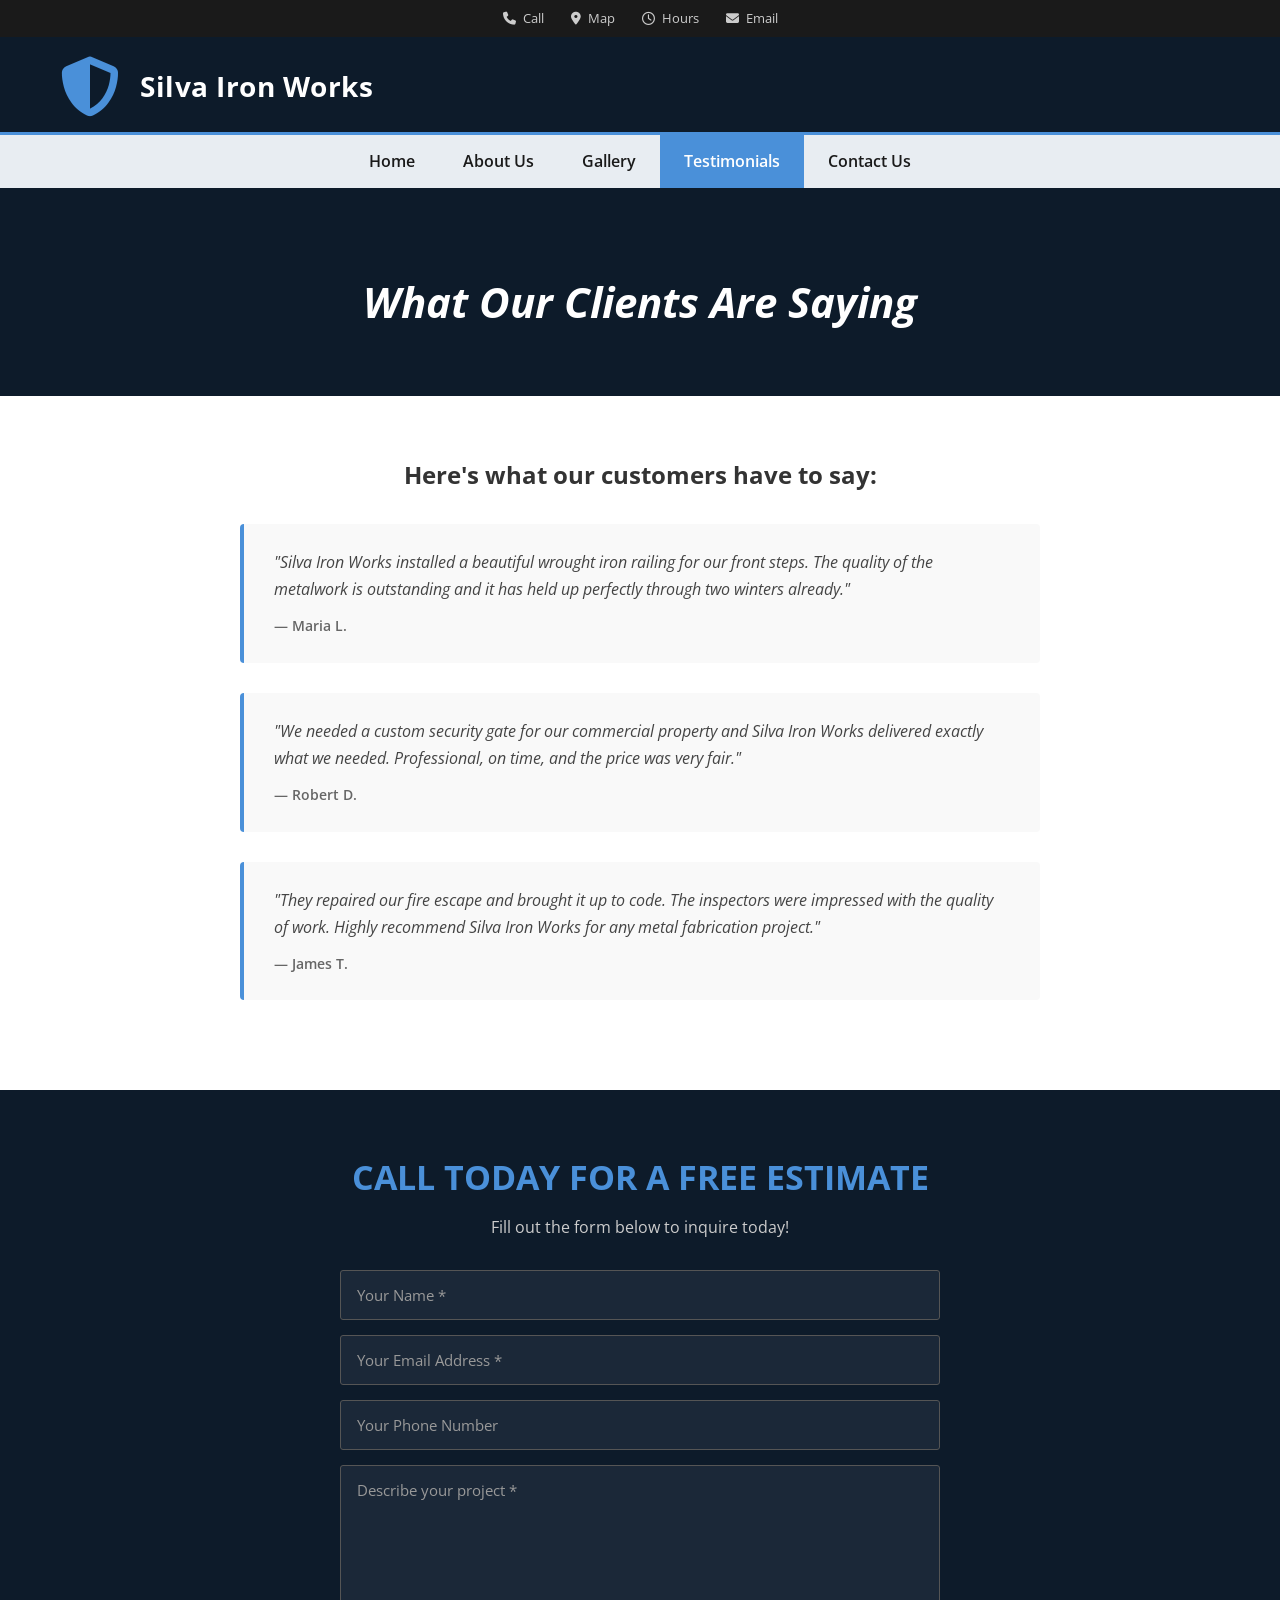
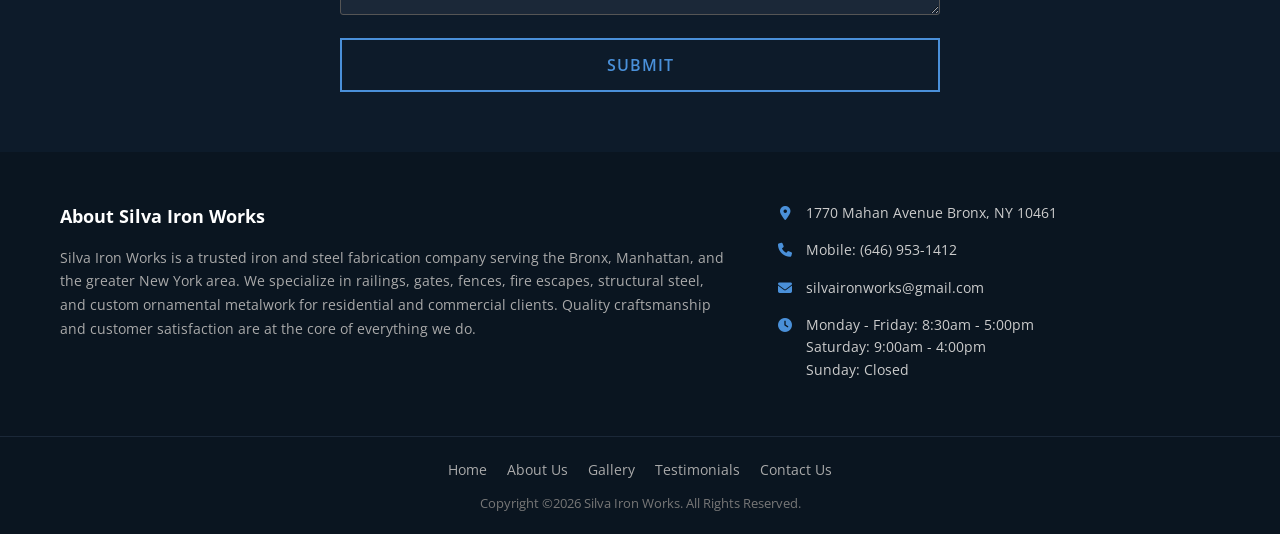
<file: testimonials.html>
<!DOCTYPE html>
<html lang="en">
<head>
  <meta charset="UTF-8" />
  <meta name="viewport" content="width=device-width, initial-scale=1.0" />
  <title>Testimonials – Silva Iron Works</title>
  <link rel="preconnect" href="https://fonts.googleapis.com">
  <link rel="preconnect" href="https://fonts.gstatic.com" crossorigin>
  <link href="https://fonts.googleapis.com/css2?family=Open+Sans:ital,wght@0,400;0,700;1,400;1,700&display=swap" rel="stylesheet">
  <link rel="stylesheet" href="https://cdnjs.cloudflare.com/ajax/libs/font-awesome/6.5.1/css/all.min.css">
  <link rel="stylesheet" href="css/style.css" />
</head>
<body>

  <div class="utility-bar">
    <a href="tel:+16469531412"><i class="fa-solid fa-phone"></i> Call</a>
    <a href="https://maps.google.com/maps?q=1770+Mahan+Avenue%2C+Bronx%2C+NY+10461&z=15" target="_blank"><i class="fa-solid fa-map-marker-alt"></i> Map</a>
    <a href="#hours"><i class="far fa-clock"></i> Hours</a>
    <a href="contact-us.html"><i class="fa-solid fa-envelope"></i> Email</a>
  </div>

  <header>
    <div class="header-inner">
      <a href="index.html" class="logo-wrap">
        <i class="fa-solid fa-shield-halved logo-icon"></i>
      </a>
      <h1 class="site-heading"><a href="/">Silva Iron Works</a></h1>
      <div class="hamburger"><span></span><span></span><span></span></div>
    </div>
    <nav>
      <ul>
        <li><a href="index.html">Home</a></li>
        <li><a href="about-us.html">About Us</a></li>
        <li><a href="gallery.html">Gallery</a></li>
        <li><a href="testimonials.html" class="active">Testimonials</a></li>
        <li><a href="contact-us.html">Contact Us</a></li>
      </ul>
    </nav>
  </header>

  <div class="page-hero">
    <h1>What Our Clients Are Saying</h1>
  </div>

  <section class="testimonials-page-section">
    <div class="container">
      <h2>Here's what our customers have to say:</h2>
      <div class="testimonials-blockquotes">
        <blockquote>
          <p>"Silva Iron Works installed a beautiful wrought iron railing for our front steps. The quality of the metalwork is outstanding and it has held up perfectly through two winters already."</p>
          <cite>— Maria L.</cite>
        </blockquote>
        <blockquote>
          <p>"We needed a custom security gate for our commercial property and Silva Iron Works delivered exactly what we needed. Professional, on time, and the price was very fair."</p>
          <cite>— Robert D.</cite>
        </blockquote>
        <blockquote>
          <p>"They repaired our fire escape and brought it up to code. The inspectors were impressed with the quality of work. Highly recommend Silva Iron Works for any metal fabrication project."</p>
          <cite>— James T.</cite>
        </blockquote>
      </div>
    </div>
  </section>

  <section class="contact-section">
    <div class="container">
      <h2><strong>CALL TODAY FOR A FREE ESTIMATE</strong></h2>
      <p class="contact-sub">Fill out the form below to inquire today!</p>
      <form class="contact-form" id="contact-form">
        <input type="text" placeholder="Your Name *" required />
        <input type="email" placeholder="Your Email Address *" required />
        <input type="tel" placeholder="Your Phone Number" />
        <textarea placeholder="Describe your project *" required></textarea>
        <button type="submit" class="btn">Submit</button>
      </form>
    </div>
  </section>

  <footer>
    <div class="footer-inner">
      <div class="footer-about">
        <h3>About Silva Iron Works</h3>
        <p>Silva Iron Works is a trusted iron and steel fabrication company serving the Bronx, Manhattan, and the greater New York area. We specialize in railings, gates, fences, fire escapes, structural steel, and custom ornamental metalwork for residential and commercial clients. Quality craftsmanship and customer satisfaction are at the core of everything we do.</p>
      </div>
      <div class="footer-contact">
        <div class="footer-item"><i class="fa-solid fa-map-marker-alt"></i><span><a href="https://maps.google.com/maps?q=1770+Mahan+Avenue%2C+Bronx%2C+NY+10461&z=15" target="_blank">1770 Mahan Avenue Bronx, NY 10461</a></span></div>
        <div class="footer-item"><i class="fa-solid fa-phone"></i><span>Mobile: <a href="tel:+16469531412">(646) 953-1412</a></span></div>
        <div class="footer-item"><i class="fa-solid fa-envelope"></i><span><a href="mailto:silvaironworks@gmail.com">silvaironworks@gmail.com</a></span></div>
        <div class="footer-item"><i class="fa-solid fa-clock"></i><span>Monday - Friday: 8:30am - 5:00pm<br>Saturday: 9:00am - 4:00pm<br>Sunday: Closed</span></div>
      </div>
    </div>
    <div class="footer-bottom">
      <ul class="footer-bottom-nav">
        <li><a href="index.html">Home</a></li>
        <li><a href="about-us.html">About Us</a></li>
        <li><a href="gallery.html">Gallery</a></li>
        <li><a href="testimonials.html">Testimonials</a></li>
        <li><a href="contact-us.html">Contact Us</a></li>
      </ul>
      <p>Copyright &copy;2026 Silva Iron Works. All Rights Reserved.</p>
    </div>
  </footer>

  <script src="js/main.js"></script>
</body>
</html>
</file>
<file: css/style.css>
/* ===== RESET & BASE ===== */
*, *::before, *::after {
  margin: 0;
  padding: 0;
  box-sizing: border-box;
}

html {
  scroll-behavior: smooth;
}

body {
  font-family: 'Open Sans', Arial, sans-serif;
  color: #333;
  line-height: 1.6;
  overflow-x: hidden;
}

a {
  text-decoration: none;
  color: inherit;
}

img {
  max-width: 100%;
  display: block;
}

ul {
  list-style: none;
}

.container {
  max-width: 1200px;
  margin: 0 auto;
  padding: 0 20px;
}

/* ===== UTILITY BAR ===== */
.utility-bar {
  background: #1a1a1a;
  text-align: center;
  padding: 8px 0;
  font-size: 13px;
}

.utility-bar a {
  color: #ccc;
  margin: 0 12px;
  transition: color 0.3s;
}

.utility-bar a:hover {
  color: #fff;
}

.utility-bar i {
  margin-right: 4px;
}

/* ===== HEADER ===== */
header {
  background: #0d1b2a;
  padding: 20px 0;
}

.header-inner {
  max-width: 1200px;
  margin: 0 auto;
  padding: 0 20px;
  display: flex;
  align-items: center;
  flex-wrap: wrap;
}

.logo-wrap {
  flex-shrink: 0;
}

.logo-icon {
  font-size: 60px;
  color: #4a90d9;
}

.site-heading {
  flex: 1;
  margin-left: 20px;
  font-size: 28px;
  font-weight: 700;
  letter-spacing: 0.5px;
}

.site-heading a {
  color: #fff;
}

/* Hamburger */
.hamburger {
  display: none;
  flex-direction: column;
  cursor: pointer;
  padding: 10px;
  z-index: 1001;
}

.hamburger span {
  width: 28px;
  height: 3px;
  background: #fff;
  margin: 3px 0;
  border-radius: 2px;
  transition: all 0.3s;
}

.hamburger.active span:nth-child(1) {
  transform: rotate(45deg) translate(5px, 5px);
}

.hamburger.active span:nth-child(2) {
  opacity: 0;
}

.hamburger.active span:nth-child(3) {
  transform: rotate(-45deg) translate(6px, -6px);
}

/* Navigation */
nav {
  width: 100%;
  background: #e8edf2;
  margin-top: 15px;
  border-top: 3px solid #4a90d9;
}

nav ul {
  display: flex;
  justify-content: center;
}

nav ul li a {
  display: block;
  padding: 14px 24px;
  color: #1a1a1a;
  font-size: 16px;
  font-weight: 600;
  transition: background 0.3s, color 0.3s;
}

nav ul li a:hover,
nav ul li a.active {
  background: #4a90d9;
  color: #fff;
}

/* ===== HERO SECTION ===== */
.hero {
  background: linear-gradient(135deg, #0d1b2a 0%, #1b2838 50%, #2a4d6e 100%);
  position: relative;
  padding: 120px 0;
  text-align: center;
  color: #fff;
}

.hero .container {
  position: relative;
  z-index: 1;
}

.hero h2 {
  font-size: 36px;
  margin-bottom: 15px;
  font-weight: 700;
}

.hero p {
  font-size: 18px;
  max-width: 700px;
  margin: 0 auto 30px;
  line-height: 1.7;
}

/* ===== BUTTONS ===== */
.btn {
  display: inline-block;
  padding: 14px 40px;
  border: 2px solid #4a90d9;
  color: #4a90d9;
  font-size: 16px;
  font-weight: 600;
  text-transform: uppercase;
  letter-spacing: 1px;
  cursor: pointer;
  background: transparent;
  transition: background 0.3s, color 0.3s;
  font-family: 'Open Sans', Arial, sans-serif;
}

.btn:hover {
  background: #4a90d9;
  color: #fff;
}

/* ===== OUR WORK SECTION ===== */
.work-section {
  padding: 60px 0;
  background: #fff;
}

.work-section h2 {
  text-align: center;
  font-size: 42px;
  margin-bottom: 40px;
  color: #0d1b2a;
}

.work-grid {
  display: grid;
  grid-template-columns: repeat(3, 1fr);
  gap: 30px;
}

.work-card {
  text-align: center;
  overflow: hidden;
}

.work-card-placeholder {
  width: 100%;
  height: 250px;
  background: linear-gradient(135deg, #1b2838, #2a4d6e);
  border-radius: 4px;
  display: flex;
  align-items: center;
  justify-content: center;
  transition: transform 0.3s;
}

.work-card:hover .work-card-placeholder {
  transform: scale(1.03);
}

.work-card-placeholder i {
  font-size: 64px;
  color: #4a90d9;
}

.work-card img {
  width: 100%;
  height: 250px;
  object-fit: cover;
  border-radius: 4px;
  transition: transform 0.3s;
}

.work-card:hover img {
  transform: scale(1.03);
}

.work-card-label {
  padding: 15px 0;
}

.work-card-label h3 {
  font-size: 20px;
  margin-bottom: 12px;
  color: #0d1b2a;
}

.work-card-label a {
  display: inline-block;
  padding: 10px 30px;
  background: #0d1b2a;
  color: #fff;
  font-size: 14px;
  font-weight: 600;
  border: 2px solid #0d1b2a;
  transition: background 0.3s, color 0.3s;
}

.work-card-label a:hover {
  background: #fff;
  color: #0d1b2a;
}

/* ===== ABOUT US SECTION (Home Page) ===== */
.about-section {
  background: #0d1b2a;
  color: #fff;
  padding: 70px 0;
  text-align: center;
}

.about-section h2 {
  font-size: 42px;
  margin-bottom: 30px;
  font-style: italic;
}

.about-section p {
  font-size: 16px;
  line-height: 1.8;
  max-width: 900px;
  margin: 0 auto 20px;
}

.about-cols {
  display: flex;
  justify-content: center;
  gap: 60px;
  margin-top: 30px;
  text-align: center;
}

.about-cols h4 {
  font-size: 28px;
  margin-bottom: 12px;
  font-weight: 700;
}

.about-cols p {
  font-size: 15px;
}

/* ===== SERVICES SECTION ===== */
.services-section {
  padding: 60px 0;
  background: #fff;
  text-align: center;
}

.services-section h2 {
  font-size: 38px;
  margin-bottom: 25px;
  color: #0d1b2a;
}

.services-list {
  font-size: 18px;
  line-height: 2.2;
  color: #333;
}

/* ===== TRUST BANNER ===== */
.trust-banner {
  background: linear-gradient(135deg, #0d1b2a, #2a4d6e);
  position: relative;
  padding: 80px 20px;
  text-align: center;
  color: #fff;
}

.trust-banner h2,
.trust-banner p {
  position: relative;
  z-index: 1;
}

.trust-banner h2 {
  font-size: 36px;
  font-style: italic;
}

/* ===== TESTIMONIALS SECTION ===== */
.testimonials-section {
  padding: 60px 0;
  background: #fff;
}

.testimonials-section h2 {
  text-align: center;
  font-size: 38px;
  margin-bottom: 40px;
  color: #0d1b2a;
}

.testimonials-grid {
  display: grid;
  grid-template-columns: repeat(3, 1fr);
  gap: 30px;
}

.testimonial-card {
  padding: 25px;
  text-align: left;
}

.testimonial-card p {
  font-size: 15px;
  line-height: 1.7;
  color: #333;
  margin-bottom: 15px;
}

.stars {
  color: #4a90d9;
  font-size: 22px;
  margin-bottom: 10px;
}

.reviewer {
  font-size: 14px;
  color: #666;
  font-weight: 600;
}

/* ===== CONTACT / FREE ESTIMATE SECTION ===== */
.contact-section {
  background: #0d1b2a;
  color: #fff;
  padding: 60px 0;
  text-align: center;
}

.contact-section h2 {
  font-size: 34px;
  margin-bottom: 10px;
  color: #4a90d9;
}

.contact-sub {
  font-size: 16px;
  margin-bottom: 30px;
  color: #ccc;
}

.contact-form {
  max-width: 600px;
  margin: 0 auto;
}

.contact-form input,
.contact-form textarea {
  width: 100%;
  padding: 14px 16px;
  margin-bottom: 15px;
  border: 1px solid #555;
  background: #1b2838;
  color: #fff;
  font-size: 15px;
  font-family: 'Open Sans', Arial, sans-serif;
  border-radius: 3px;
}

.contact-form input::placeholder,
.contact-form textarea::placeholder {
  color: #999;
}

.contact-form textarea {
  height: 150px;
  resize: vertical;
}

.contact-form .btn {
  width: 100%;
  border-color: #4a90d9;
  color: #4a90d9;
}

.contact-form .btn:hover {
  background: #4a90d9;
  color: #fff;
}

/* ===== FOOTER ===== */
footer {
  background: #0a1520;
  color: #ccc;
  padding-top: 50px;
}

.footer-inner {
  max-width: 1200px;
  margin: 0 auto;
  padding: 0 20px;
  display: flex;
  gap: 50px;
  flex-wrap: wrap;
}

.footer-about {
  flex: 1.5;
  min-width: 280px;
}

.footer-about h3 {
  font-size: 18px;
  color: #fff;
  margin-bottom: 15px;
}

.footer-about p {
  font-size: 14px;
  line-height: 1.7;
  color: #aaa;
}

.footer-contact {
  flex: 1;
  min-width: 250px;
}

.footer-item {
  display: flex;
  align-items: flex-start;
  margin-bottom: 15px;
  font-size: 14px;
}

.footer-item i {
  color: #4a90d9;
  margin-right: 12px;
  margin-top: 4px;
  width: 18px;
  text-align: center;
}

.footer-item a {
  color: #ccc;
  transition: color 0.3s;
}

.footer-item a:hover {
  color: #fff;
}

.footer-bottom {
  border-top: 1px solid #1b2838;
  margin-top: 40px;
  padding: 20px;
  text-align: center;
}

.footer-bottom-nav {
  display: flex;
  justify-content: center;
  gap: 20px;
  margin-bottom: 10px;
  flex-wrap: wrap;
}

.footer-bottom-nav a {
  color: #aaa;
  font-size: 14px;
  transition: color 0.3s;
}

.footer-bottom-nav a:hover {
  color: #fff;
}

.footer-bottom p {
  font-size: 13px;
  color: #777;
}

.footer-bottom p a {
  color: #999;
}

/* ===== PAGE HERO (inner pages) ===== */
.page-hero {
  background: #0d1b2a;
  padding: 60px 20px;
  text-align: center;
}

.page-hero h1 {
  color: #fff;
  font-size: 42px;
  font-style: italic;
}

/* ===== ABOUT PAGE CONTENT ===== */
.about-page-content {
  padding: 50px 20px;
  max-width: 900px;
  text-align: center;
}

.about-page-content p {
  font-size: 16px;
  line-height: 1.8;
  margin-bottom: 20px;
  color: #444;
}

.about-page-content h3 {
  font-size: 22px;
  font-weight: 700;
}

/* ===== GALLERY PAGE ===== */
.gallery-category {
  padding: 40px 0;
  border-bottom: 1px solid #eee;
}

.gallery-category h2 {
  font-size: 28px;
  margin-bottom: 20px;
  color: #0d1b2a;
  text-align: center;
}

.gallery-placeholder {
  text-align: center;
  padding: 60px 20px;
  background: #f0f3f7;
  border-radius: 6px;
}

.gallery-placeholder i {
  font-size: 48px;
  color: #4a90d9;
  margin-bottom: 15px;
}

.gallery-placeholder p {
  font-size: 16px;
  color: #666;
}

.gallery-grid {
  display: grid;
  grid-template-columns: repeat(auto-fill, minmax(280px, 1fr));
  gap: 14px;
  padding-bottom: 10px;
}

.gallery-grid img {
  width: 100%;
  aspect-ratio: 4 / 3;
  object-fit: cover;
  border-radius: 6px;
  cursor: pointer;
  transition: transform 0.25s, box-shadow 0.25s;
  background: #f4f4f4;
}

.gallery-grid img:hover {
  transform: scale(1.02);
  box-shadow: 0 6px 20px rgba(0,0,0,0.18);
}

.gallery-nav {
  display: flex;
  justify-content: center;
  gap: 15px;
  margin-top: 15px;
}

.gallery-prev,
.gallery-next {
  padding: 10px 24px;
  background: #0d1b2a;
  color: #fff;
  border: none;
  font-size: 14px;
  font-weight: 600;
  cursor: pointer;
  border-radius: 3px;
  font-family: 'Open Sans', Arial, sans-serif;
  transition: background 0.3s;
}

.gallery-prev:hover,
.gallery-next:hover {
  background: #2a4d6e;
}

/* Lightbox */
.lightbox {
  display: none;
  position: fixed;
  top: 0;
  left: 0;
  width: 100%;
  height: 100%;
  background: rgba(0, 0, 0, 0.9);
  z-index: 9999;
  justify-content: center;
  align-items: center;
}

.lightbox.active {
  display: flex;
}

.lightbox-close {
  position: absolute;
  top: 20px;
  right: 30px;
  font-size: 40px;
  color: #fff;
  cursor: pointer;
  z-index: 10000;
  transition: color 0.3s;
}

.lightbox-close:hover {
  color: #4a90d9;
}

#lightbox-img {
  max-width: 90%;
  max-height: 85vh;
  object-fit: contain;
  border-radius: 4px;
}

/* ===== TESTIMONIALS PAGE ===== */
.testimonials-page-section {
  padding: 60px 0;
  background: #fff;
}

.testimonials-page-section h2 {
  text-align: center;
  font-size: 24px;
  margin-bottom: 30px;
  color: #333;
}

.testimonials-blockquotes blockquote {
  max-width: 800px;
  margin: 0 auto 30px;
  padding: 25px 30px;
  border-left: 4px solid #4a90d9;
  background: #f9f9f9;
  border-radius: 4px;
}

.testimonials-blockquotes blockquote p {
  font-size: 16px;
  line-height: 1.7;
  color: #444;
  font-style: italic;
}

.testimonials-blockquotes cite {
  display: block;
  margin-top: 12px;
  font-size: 14px;
  font-weight: 600;
  color: #666;
  font-style: normal;
}

/* ===== RESPONSIVE - TABLET ===== */
@media (max-width: 992px) {
  .work-grid {
    grid-template-columns: repeat(2, 1fr);
  }

  .testimonials-grid {
    grid-template-columns: repeat(2, 1fr);
  }

  .about-cols {
    flex-direction: column;
    gap: 30px;
  }

  .site-heading {
    font-size: 22px;
  }

  .hero h2 {
    font-size: 28px;
  }

  .footer-inner {
    flex-direction: column;
  }
}

/* ===== RESPONSIVE - MOBILE ===== */
@media (max-width: 768px) {
  .hamburger {
    display: flex;
    margin-left: auto;
  }

  nav {
    display: none;
    margin-top: 10px;
  }

  nav.open {
    display: block;
  }

  nav ul {
    flex-direction: column;
    text-align: center;
  }

  nav ul li a {
    padding: 12px 20px;
    border-bottom: 1px solid #d0d5dc;
  }

  .header-inner {
    position: relative;
  }

  .logo-icon {
    font-size: 40px;
  }

  .site-heading {
    font-size: 16px;
    margin-left: 12px;
  }

  .hero {
    padding: 80px 0;
  }

  .hero h2 {
    font-size: 22px;
  }

  .hero p {
    font-size: 15px;
  }

  .work-grid {
    grid-template-columns: 1fr;
    gap: 20px;
  }

  .work-section h2,
  .about-section h2,
  .services-section h2,
  .testimonials-section h2 {
    font-size: 30px;
  }

  .testimonials-grid {
    grid-template-columns: 1fr;
  }

  .services-list {
    font-size: 15px;
    line-height: 2;
  }

  .trust-banner h2 {
    font-size: 26px;
  }

  .contact-section h2 {
    font-size: 26px;
  }

  .page-hero h1 {
    font-size: 32px;
  }

  .gallery-grid img {
    max-width: 100%;
    height: 260px;
  }

  .footer-bottom-nav {
    flex-direction: column;
    gap: 8px;
  }
}

/* ===== RESPONSIVE - SMALL MOBILE ===== */
@media (max-width: 480px) {
  .utility-bar a {
    font-size: 11px;
    margin: 0 6px;
  }

  .site-heading {
    font-size: 14px;
  }

  .logo-icon {
    font-size: 34px;
  }

  .hero {
    padding: 60px 0;
  }

  .hero h2 {
    font-size: 20px;
  }

  .btn {
    padding: 12px 30px;
    font-size: 14px;
  }
}
</file>
